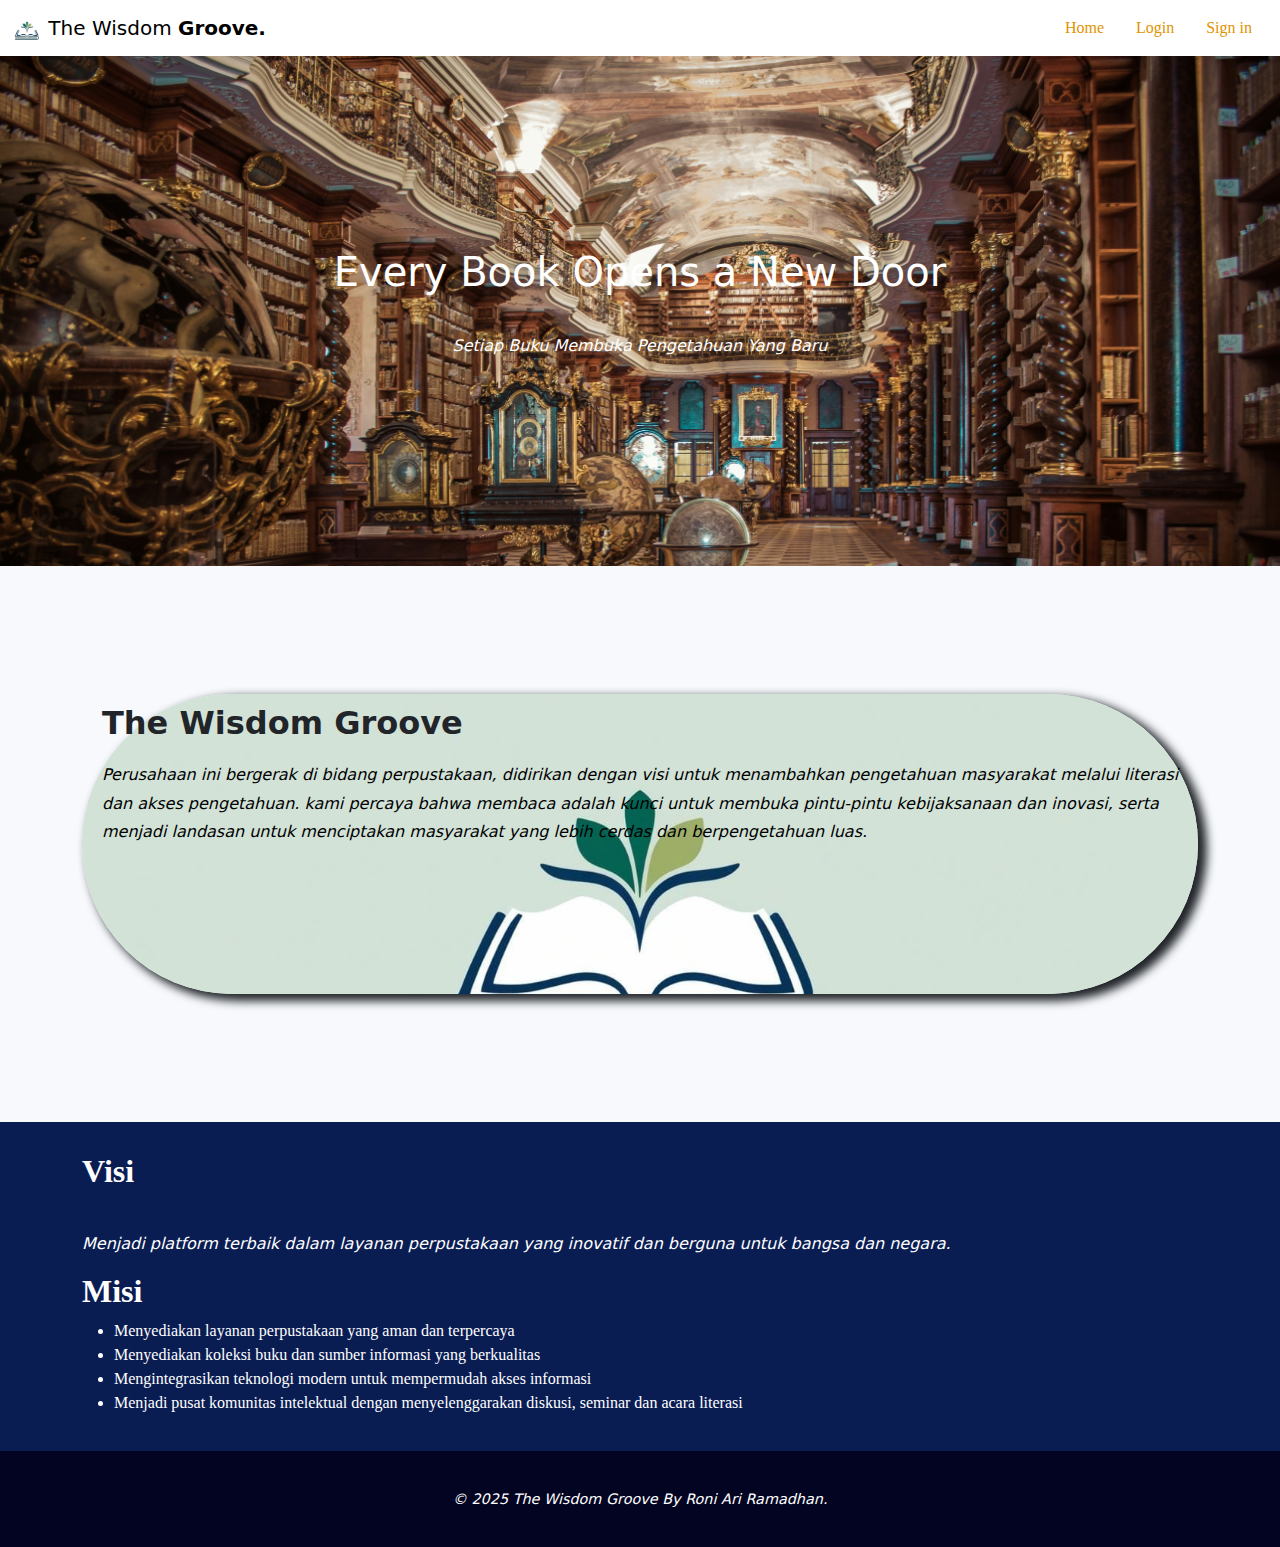
<file: index.html>
<!DOCTYPE html>
<html lang="en">
<head>
    <meta charset="UTF-8">
    <meta name="viewport" content="width=device-width, initial-scale=1.0">
    <title>Perpustakaan</title>
    <link href="https://cdn.jsdelivr.net/npm/bootstrap@5.3.3/dist/css/bootstrap.min.css" rel="stylesheet" integrity="sha384-QWTKZyjpPEjISv5WaRU9OFeRpok6YctnYmDr5pNlyT2bRjXh0JMhjY6hW+ALEwIH" crossorigin="anonymous">
    <link rel="stylesheet" href="style.css">
</head>
<body>
  <!--Nav Menu-->
  <nav class="navbar bg-body-color">
  <div class="container-fluid">
    <a class="navbar-brand" href="#">
      <img src="logo.png" alt="Logo" width="30" height="24" class="d-inline-block align-text-top">
    The Wisdom <strong>Groove.</strong>
    </a>
    <ul class="nav justify-content-end">
  <li class="nav-item">
    <a class="nav-link" href="index1.html">Home</a>
  <li class="nav-item">
    <a class="nav-link" href="login.html">Login</a>
  </li>
  <li class="nav-item">
    <a class="nav-link" href="sign.html">Sign in</a>
  </li>
  </div>
</nav>

<!--Slogan-->
<div class="overlay">
<div class="hero-center">
  <h2 class="text-center">Every Book Opens a New Door</h2>
  <p>Setiap Buku Membuka Pengetahuan Yang Baru</p>
</div>
</div>

<!--About Us-->
<div class="about">
  <div class="container">
    <div class="about-image">
      <div class="about-desc">
        <h2>The Wisdom Groove</h2>
        <p class="desc">Perusahaan ini bergerak di bidang perpustakaan, didirikan dengan visi untuk menambahkan pengetahuan masyarakat melalui literasi dan akses pengetahuan. kami percaya bahwa membaca adalah kunci untuk membuka pintu-pintu kebijaksanaan dan inovasi, serta menjadi landasan untuk menciptakan masyarakat yang lebih cerdas dan berpengetahuan luas.</p>
      </div>
    </div>
  </div>
</div>

<!--Visi Misi-->
<div class="visi-misi">
  <div class="container">
    <div class="wrapper">
      <h2 class="Visi">Visi</h2>
      <P>Menjadi platform terbaik dalam layanan perpustakaan yang inovatif dan berguna untuk bangsa dan negara.</P>

      <div class="Misi">
        <h2 class="misi-huruf">Misi</h2>
        <ul>
          <li>Menyediakan layanan perpustakaan yang aman dan terpercaya</li>
          <li>Menyediakan koleksi buku dan sumber informasi yang berkualitas</li>
          <li>Mengintegrasikan teknologi modern untuk mempermudah akses informasi</li>
          <li>Menjadi pusat komunitas intelektual dengan menyelenggarakan diskusi, seminar dan acara literasi</li>
        </ul>
      </div>
  
    </div>
  </div>
</div>
<footer>
  <div class="footer-bottom">
    <p>&copy; 2025 The Wisdom Groove By Roni Ari Ramadhan.</p>
  </div>
</footer>

 
</body>
</html>
</file>
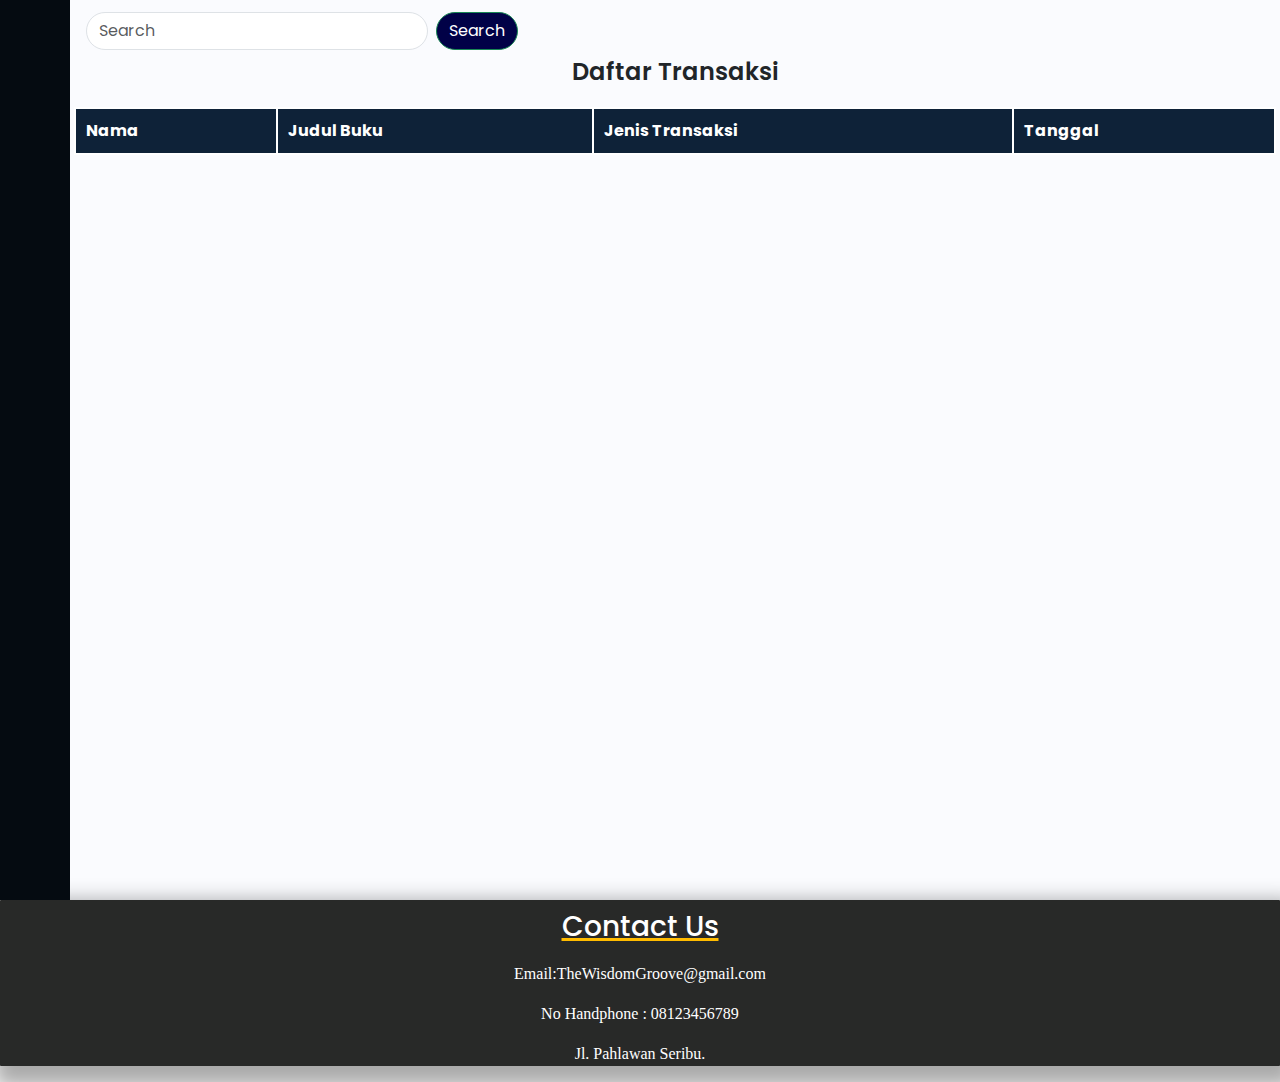
<file: daftar-transaksi.html>
<!DOCTYPE html>
<html lang="id">
<head>
    <meta charset="UTF-8">
    <title>Daftar Transaksi</title>
    <link href="https://cdn.jsdelivr.net/npm/bootstrap@5.3.3/dist/css/bootstrap.min.css" rel="stylesheet" integrity="sha384-QWTKZyjpPEjISv5WaRU9OFeRpok6YctnYmDr5pNlyT2bRjXh0JMhjY6hW+ALEwIH" crossorigin="anonymous">
    <link rel="stylesheet" href="daftar.css">
    <link href="https://cdn.lineicons.com/5.0/lineicons.css" rel="stylesheet" />
</head>
<body>
        <div class="wrapper">
        <aside id="sidebar">
            <div class="d-flex">
                <button class="toggle-btn" type="button">
                    <i class="lni lni-chevron-left"></i>
                </button>
                <div class="sidebar-logo">
                    <a href="index.html">The Wisdom Groove</a>
                </div>
            </div>
            <ul class="sidebar-nav">
                <li class="sidebar-item">
                    <a href="index.html" class="sidebar-link">
                        <i class="lni lni-user-4"></i>
                        <span>Profile</span>
                    </a>
                </li>
                <li class="sidebar-item">
                    <a href="index1.html" class="sidebar-link">
                        <i class="lni lni-home-2"></i>
                        <span>Beranda</span>
                    </a>
                </li>
                <li class="sidebar-item">
                    <a href="library.html" class="sidebar-link">
                        <i class="lni lni-agenda"></i>
                        <span>Library</span>
                    </a>
                </li>
                <li class="sidebar-item">
                    <a href="login.html" class="sidebar-link collapsed has-dropdown" data-bs-toggle=""
                        data-bs-target="#auth" aria-expanded="false" aria-controls="auth">
                        <i class="lni lni-locked-2"></i>
                        <span>Login</span>
                    </a>
                    <ul id="auth" class="sidebar-dropdown collapse" data-bs-parent="#sidebar">
                        <li class="sidebar-item">
                            <a href="login.html" class="sidebar-link">Login</a>
                        </li>
                        <li class="sidebar-item">
                            <a href="#" class="sidebar-link">Sign in</a>
                        </li>
                    </ul>
                    <li class="sidebar-item">
                    <a href="daftar-transaksi.html" class="sidebar-link">
                        <i class="lni lni-credit-card-multiple"></i>
                        <span>Daftar Transaksi</span>
                    </a>
                </li>
                </li>
              </ul>
            
        </aside>

        <!--Search-->
        <div class="main p-1">
            <div class="text-center">
              <nav class="navbar bg-body-">
                <div class="container-fluid ">
                  <form class="d-flex" role="search">
                    <input class="form-control me-2" type="search" placeholder="Search" aria-label="Search">
                    <button class="btn btn-outline-success" type="submit">Search</button>
                  </form>
                </div>
              </nav>
              <h1>Daftar Transaksi</h1>

        <table>
            <thead>
                <tr>
                    <th>Nama</th>
                    <th>Judul Buku</th>
                    <th>Jenis Transaksi</th>
                    <th>Tanggal</th>
                </tr>
            </thead>
            <tbody id="transactionTable">
                <!-- Data transaksi akan dimuat di sini -->
            </tbody>
        </table>
    </div>
    </div>
    </div>
     <footer>
           
            <div class="footer-content">
                <h3 class="h3">Contact Us</h3>
                <p class="p1">Email:TheWisdomGroove@gmail.com</p>
                <p class="p1">No Handphone : 08123456789</p>
                <p class="p1">Jl. Pahlawan Seribu.</p>
            </div>
           
        
          </footer>

    <script>
        function loadTransactions() {
            const transactions = JSON.parse(localStorage.getItem("transactions")) || [];
            const transactionTable = document.getElementById("transactionTable");

            transactions.forEach(transaction => {
                const row = document.createElement("tr");
                row.innerHTML = `
                    <td>${transaction.name}</td>
                    <td>${transaction.title}</td>
                    <td>${transaction.category}</td>
                    <td>${transaction.date}</td>
                `;
                transactionTable.appendChild(row);
            });
        }

        window.onload = loadTransactions;
    </script>

</body>
</html>
</file>
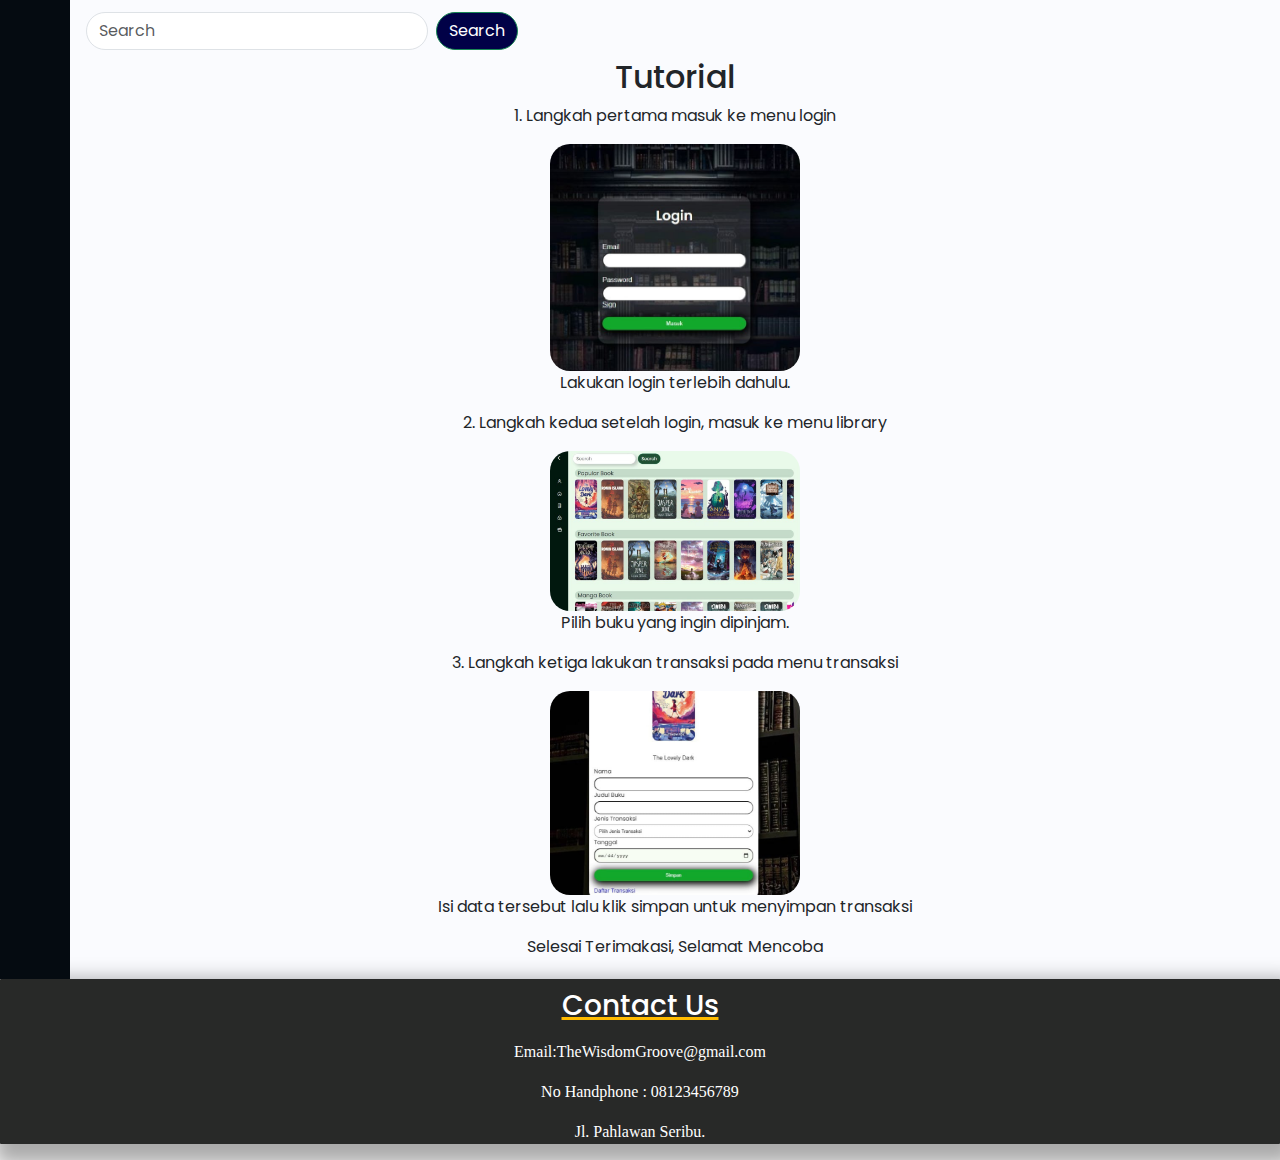
<file: index1.html>
<!DOCTYPE html>
<html lang="en">
<head>
    <meta charset="UTF-8">
    <meta name="viewport" content="width=device-width, initial-scale=1.0">
    <title>Document</title>
<link href="https://cdn.jsdelivr.net/npm/bootstrap@5.3.3/dist/css/bootstrap.min.css" rel="stylesheet" integrity="sha384-QWTKZyjpPEjISv5WaRU9OFeRpok6YctnYmDr5pNlyT2bRjXh0JMhjY6hW+ALEwIH" crossorigin="anonymous">
<link rel="stylesheet" href="styles.css">
<link href="https://cdn.lineicons.com/5.0/lineicons.css" rel="stylesheet" />
</head>

<body>
    <div class="wrapper">
        <aside id="sidebar">
            <div class="d-flex">
                <button class="toggle-btn" type="button">
                    <i class="lni lni-chevron-left"></i>
                </button>
                <div class="sidebar-logo">
                    <a href="index.html">The Wisdom Groove</a>
                </div>
            </div>
            <ul class="sidebar-nav">
                <li class="sidebar-item">
                    <a href="index.html" class="sidebar-link">
                        <i class="lni lni-user-4"></i>
                        <span>Profile</span>
                    </a>
                </li>
                <li class="sidebar-item">
                    <a href="index1.html" class="sidebar-link">
                        <i class="lni lni-home-2"></i>
                        <span>Beranda</span>
                    </a>
                </li>
                <li class="sidebar-item">
                    <a href="library.html" class="sidebar-link">
                        <i class="lni lni-agenda"></i>
                        <span>Library</span>
                    </a>
                </li>
                <li class="sidebar-item">
                    <a href="login.html" class="sidebar-link collapsed has-dropdown" data-bs-toggle=""
                        data-bs-target="#auth" aria-expanded="false" aria-controls="auth">
                        <i class="lni lni-locked-2"></i>
                        <span>Login</span>
                    </a>
                    <ul id="auth" class="sidebar-dropdown collapse" data-bs-parent="#sidebar">
                        <li class="sidebar-item">
                            <a href="login.html" class="sidebar-link">Login</a>
                        </li>
                        <li class="sidebar-item">
                            <a href="#" class="sidebar-link">Sign in</a>
                        </li>
                    </ul>
                    <li class="sidebar-item">
                    <a href="daftar-transaksi.html" class="sidebar-link">
                        <i class="lni lni-credit-card-multiple"></i>
                        <span>Daftar Transaksi</span>
                    </a>
                </li>
                </li>
              </ul>
            
        </aside>

        <!--Search-->
        <div class="main p-1">
            <div class="text-center">
              <nav class="navbar bg-body-">
                <div class="container-fluid ">
                  <form class="d-flex" role="search">
                    <input class="form-control me-2" type="search" placeholder="Search" aria-label="Search">
                    <button class="btn btn-outline-success" type="submit">Search</button>
                  </form>
                </div>
              </nav>
              <div class ="container">
                    <h2 class="judul">Tutorial </h2>
                    <p class="langkah">1. Langkah pertama masuk ke menu login </p>
                    <img class="gambar" src="menu login.jpeg">
                    <p class="langkah">Lakukan login terlebih dahulu.</p>
                    <p>2. Langkah kedua setelah login, masuk ke menu library</p>
                    <img class="gambar" src="menu library.jpeg">
                    <p class="langkah">Pilih buku yang ingin dipinjam.</p>
                    <p class="langkah">3. Langkah ketiga lakukan transaksi pada menu transaksi</p>
                    <img class="gambar" src="transaksi.jpeg">
                    <p class="langkah">Isi data tersebut lalu klik simpan untuk menyimpan transaksi</p>
                    <p class="langkah">Selesai Terimakasi, Selamat Mencoba</p>
              </div>
            </div>
          </div>
          </div>
          
          <footer>
            <div class="container">
            <div class="footer-content">
                <h3 class="h3">Contact Us</h3>
                <p class="p1">Email:TheWisdomGroove@gmail.com</p>
                <p class="p1">No Handphone : 08123456789</p>
                <p class="p1">Jl. Pahlawan Seribu.</p>
            </div>
           
        </div>
          </footer>
    <script src="https://cdn.jsdelivr.net/npm/bootstrap@5.3.3-alpha3/dist/js/bootstrap.bundle.min.js"
        integrity="sha384-ENjdO4Dr2bkBIFxQpeoTz1HIcje39Wm4jDKdf19U8gI4ddQ3GYNS7NTKfAdVQSZe"
        crossorigin="anonymous"></script>
    <script>
    const hamBurger = document.querySelector(".toggle-btn");
    hamBurger.addEventListener("click", function () {
    document.querySelector("#sidebar").classList.toggle("expand");
});</script>
</body>

</html>
</file>
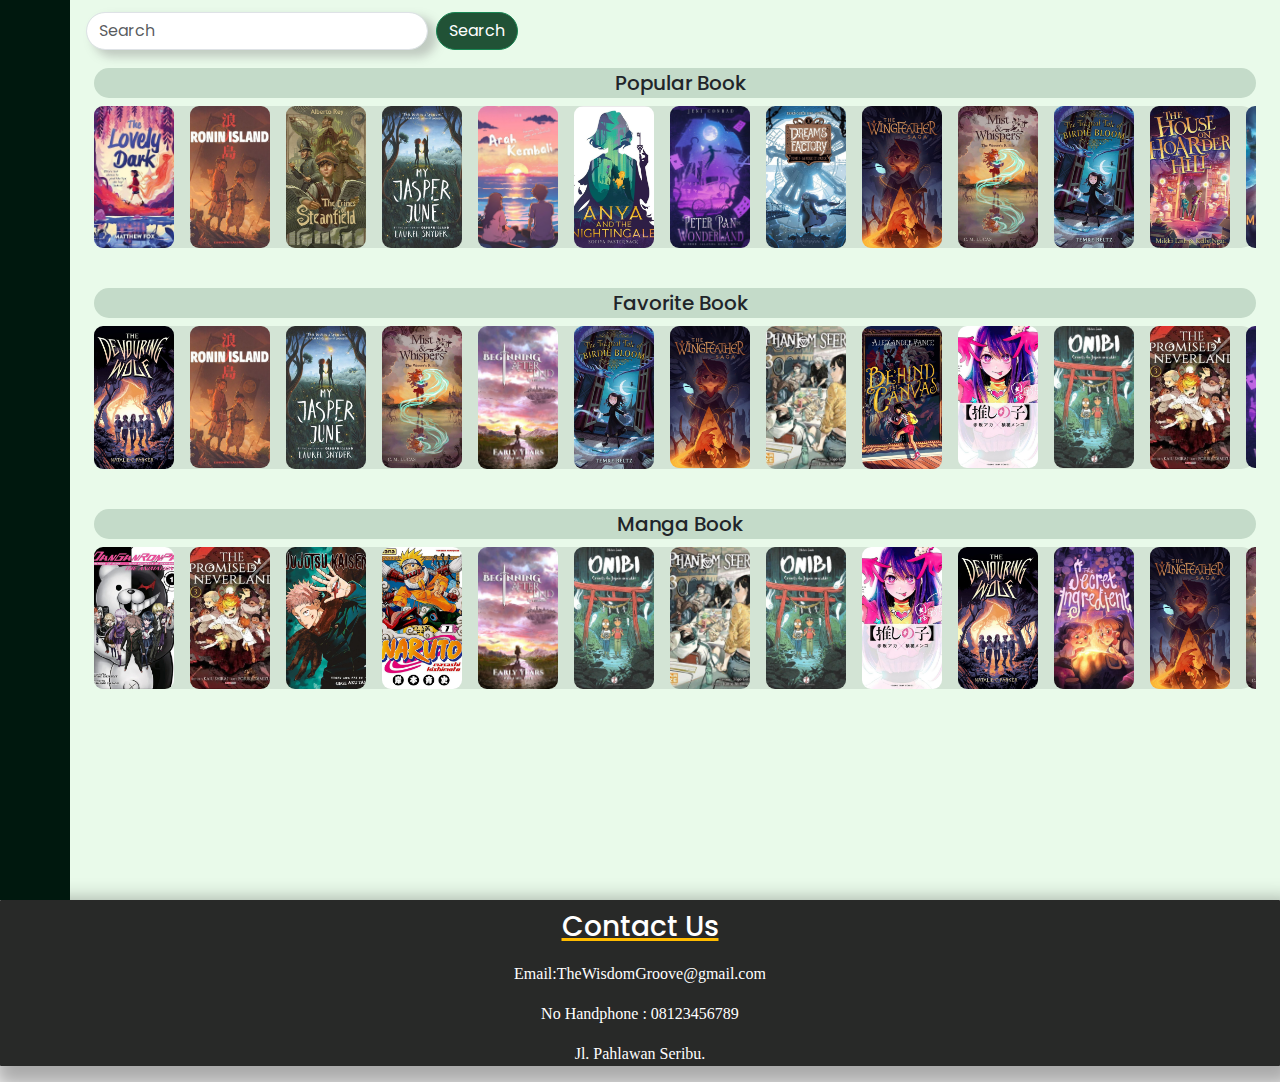
<file: library.html>
<!DOCTYPE html>
<html lang="en">
<head>
    <meta charset="UTF-8">
    <meta name="viewport" content="width=device-width, initial-scale=1.0">
    <title>Document</title>
<link href="https://cdn.jsdelivr.net/npm/bootstrap@5.3.3/dist/css/bootstrap.min.css" rel="stylesheet" integrity="sha384-QWTKZyjpPEjISv5WaRU9OFeRpok6YctnYmDr5pNlyT2bRjXh0JMhjY6hW+ALEwIH" crossorigin="anonymous">
<link rel="stylesheet" href="library.css">
<link href="https://cdn.lineicons.com/5.0/lineicons.css" rel="stylesheet" />
</head>

<body>
    <div class="wrapper">
        <aside id="sidebar">
            <div class="d-flex">
                <button class="toggle-btn" type="button">
                    <i class="lni lni-chevron-left"></i>
                </button>
                <div class="sidebar-logo">
                    <a href="index.html">The Wisdom Groove</a>
                </div>
            </div>
            <ul class="sidebar-nav">
                <li class="sidebar-item">
                    <a href="index.html" class="sidebar-link">
                        <i class="lni lni-user-4"></i>
                        <span>Profile</span>
                    </a>
                </li>
                <li class="sidebar-item">
                    <a href="index1.html" class="sidebar-link">
                        <i class="lni lni-home-2"></i>
                        <span>Beranda</span>
                    </a>
                </li>
                <li class="sidebar-item">
                    <a href="library.html" class="sidebar-link">
                        <i class="lni lni-agenda"></i>
                        <span>Library</span>
                    </a>
                </li>
                <li class="sidebar-item">
                    <a href="login.html" class="sidebar-link collapsed has-dropdown" data-bs-toggle=""
                        data-bs-target="#auth" aria-expanded="false" aria-controls="auth">
                        <i class="lni lni-locked-2"></i>
                        <span>Login</span>
                    </a>
                    <ul id="auth" class="sidebar-dropdown collapse" data-bs-parent="#sidebar">
                        <li class="sidebar-item">
                            <a href="login.html" class="sidebar-link">Login</a>
                        </li>
                        <li class="sidebar-item">
                            <a href="sign.html" class="sidebar-link">Sign in</a>
                        </li>
                    </ul>
                </li>
                 <li class="sidebar-item">
                    <a href="daftar-transaksi.html" class="sidebar-link">
                        <i class="lni lni-credit-card-multiple"></i>
                        <span>Transaksi</span>
                    </a>
                </li>
              </ul>
            
        </aside>

        <!--Search-->
        <div class="main p-1">
            <div class="text-center">
              <nav class="navbar bg-body-">
                <div class="container-fluid ">
                  <form class="d-flex" role="search">
                    <input class="form-control me-2" type="search" placeholder="Search" aria-label="Search">
                    <button class="btn btn-outline-success" type="submit">Search</button>
                  </form>
                </div>
              </nav>
                <div class="container-cover">
                    <h5 class="huruf2">Popular Book</h5>
                        <div class="horizontal-scroll">
                            <div class="card-image">
                                <a href="transaksi.html">
                                <img src="buku 1.jpeg">
                                </a>
                                <a href="transaksi 2.html">
                                <img src="buku 2.jpeg">
                                </a>
                                <a href="transaksi 3.html">
                                <img src="buku 3.jpeg">
                                </a>
                                <a href="transaksi 3.html">
                                <img src="buku 4.jpeg">
                                </a>
                                <a href="transaksi 3.html">
                                <img src="buku 5.jpeg">
                                </a>
                                <a href="transaksi.html">
                                <img src="buku 6.jpeg">
                                </a>
                                <a href="transaksi 3.html">
                                <img src="buku 7.jpeg">
                                </a>
                                <a href="transaksi 3.html">
                                <img src="buku 8.jpeg">
                                </a>
                                <a href="transaksi 3.html">
                                <img src="buku 9.jpeg">
                                </a>
                                <a href="transaksi 3.html">
                                <img src="buku 10.jpeg">
                                </a>
                                <a href="transaksi 3.html">
                                <img src="buku 11.jpeg">
                                </a>
                                <a href="transaksi 3.html">
                                <img src="buku 13.jpeg">
                                </a>
                                <a href="transaksi 3.html">
                                <img src="buku 14.jpeg">
                                </a>
                            </div>
                            </div>
                            </div>

                            <div class="container-cover">
                    <h5 class="huruf2">Favorite Book</h5>
                        <div class="horizontal-scroll">
                            <div class="card-image">
                                <a href="transaksi.html">
                                <img src="buku f10.jpeg">
                                </a>
                                <a href="transaksi 2.html">
                                <img src="buku 2.jpeg">
                                </a>
                                <a href="transaksi 4.html">
                                <img src="buku 4.jpeg">
                                </a>
                                <a href="transaksi 3.html">
                                <img src="buku 10.jpeg">
                                </a>
                                <a href="transaksi 3.html">
                                <img src="buku f6.jpeg">
                                </a>
                                <a href="transaksi 3.html">
                                <img src="buku 11.jpeg">
                                </a>
                                <a href="transaksi 9.html">
                                <img src="buku 9.jpeg">
                                </a>
                                <a href="transaksi 3.html">
                                <img src="buku f7.jpeg">
                                </a>
                                <a href="transaksi 3.html">
                                <img src="buku 12.jpeg">
                                </a>
                                <a href="transaksi 3.html">
                                <img src="buku f9.jpeg">
                                </a>
                                <a href="transaksi 3.html">
                                <img src="buku f8.jpeg">
                                </a>
                                <a href="transaksi 3.html">
                                <img src="buku f2.jpeg">
                                </a>
                                <a href="transaksi 3.html">
                                <img src="buku 7.jpeg">
                                </a>
                                <a href="transaksi 3.html">
                                <img src="buku f1.jpeg">
                                </a>
                            </div>
                            </div>
                            </div>

                            <div class="container-cover">
                    <h5 class="huruf2">Manga Book</h5>
                        <div class="horizontal-scroll">
                            <div class="card-image">
                                <a href="transaksi.html">
                                <img src="buku f1.jpeg">
                                </a>
                                <a href="transaksi 2.html">
                                <img src="buku f2.jpeg">
                                </a>
                                <a href="transaksi 3.html">
                                <img src="buku f3.jpeg">
                                </a>
                                <a href="transaksi 3.html">
                                <img src="buku f4.jpeg">
                                </a>
                                <a href="transaksi 3.html">
                                <img src="buku f6.jpeg">
                                </a>
                                <a href="transaksi 3.html">
                                <img src="buku f8.jpeg">
                                </a>
                                <a href="transaksi 3.html">
                                <img src="buku f7.jpeg">
                                </a>
                                <a href="transaksi 3.html">
                                <img src="buku f8.jpeg">
                                </a>
                                <a href="transaksi 3.html">
                                <img src="buku f9.jpeg">
                                </a>
                                <a href="transaksi 3.html">
                                <img src="buku f10.jpeg">
                                </a>
                                <a href="transaksi 3.html">
                                <img src="buku f11.jpeg">
                                </a>
                                <a href="transaksi 3.html">
                                <img src="buku 9.jpeg">
                                </a>
                                <a href="transaksi 3.html">
                                <img src="buku 10.jpeg">
                                </a>
                                <a href="transaksi 3.html">
                                <img src="buku 13.jpeg">
                                </a>
                                
                            </div>
                            </div>
                            </div>
                            </div>
                            </div>
                            </div>
                            
        <footer>
        <div class="container">
            <div class="footer-content">
                <h3 class="h3">Contact Us</h3>
                <p class="p1">Email:TheWisdomGroove@gmail.com</p>
                <p class="p1">No Handphone : 08123456789</p>
                <p class="p1">Jl. Pahlawan Seribu.</p>
            </div>
            </div>
            
        
    </footer>
    <script src="https://cdn.jsdelivr.net/npm/bootstrap@5.3.3-alpha3/dist/js/bootstrap.bundle.min.js"
        integrity="sha384-ENjdO4Dr2bkBIFxQpeoTz1HIcje39Wm4jDKdf19U8gI4ddQ3GYNS7NTKfAdVQSZe"
        crossorigin="anonymous"></script>
    <script>
    const hamBurger = document.querySelector(".toggle-btn");
    hamBurger.addEventListener("click", function () {
    document.querySelector("#sidebar").classList.toggle("expand");
});</script>
</body>

</html>
</file>
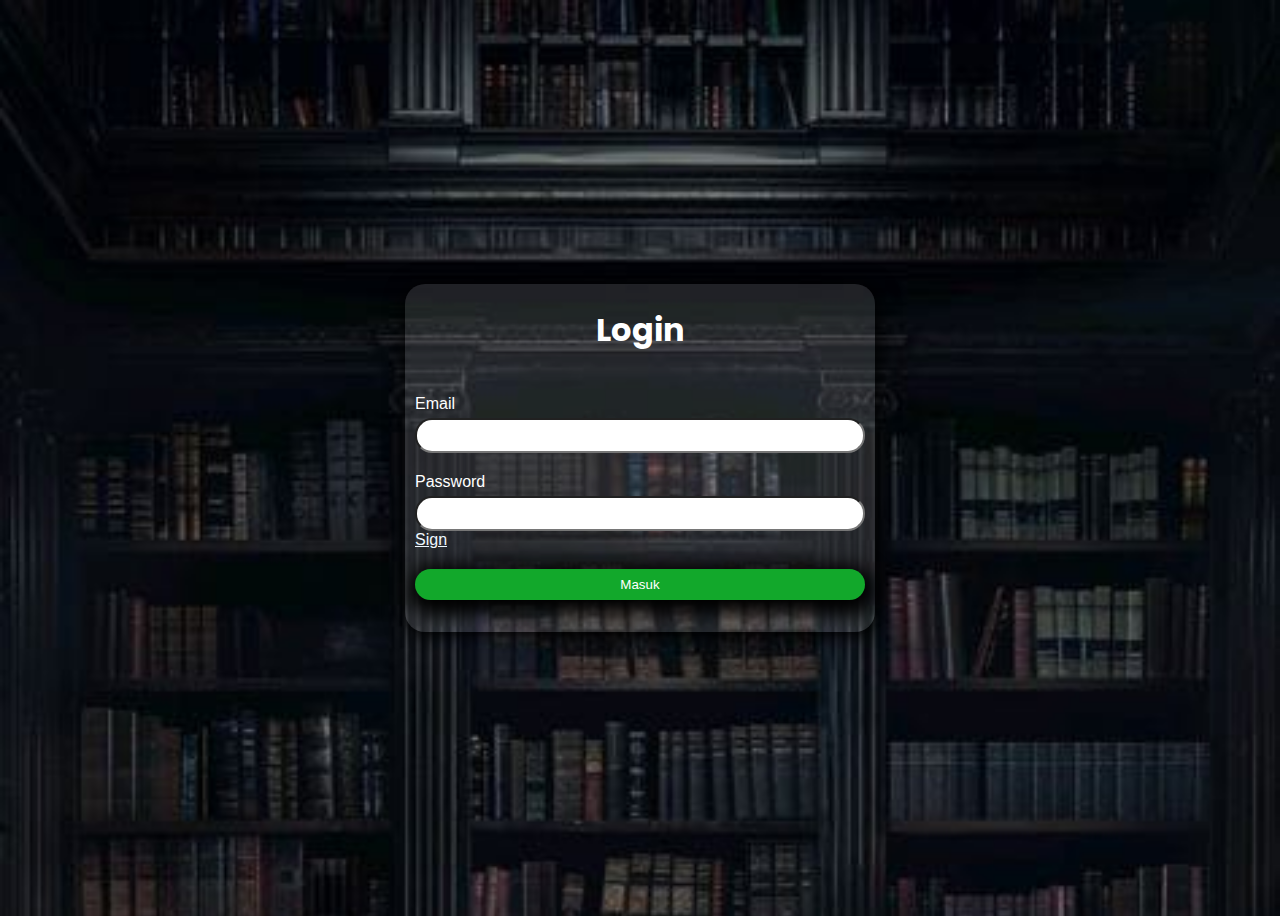
<file: login.html>
<!DOCTYPE html>
<html lang="id">
<head>
    <meta charset="UTF-8">
    <title>Halaman Login</title>
    <link rel="stylesheet" href="login.css">

</head>
<body>
    <div class="container-transaksi">
    <h1>Login</h1>
    <form action="index1.html" method="post">
  <div class="row mb-3">
    <label for="inputEmail3" class="col-sm-2 col-form-label">Email</label>
    <div class="col-sm-10">
      <input type="email" class="form-control" id="inputEmail3">
    </div>
  </div>
  <div class="row mb-3 ">
    <label for="inputPassword3" class="col-sm-2 col-form-label" aria-placeholder="Password">Password</label>
    <div class="col-sm-10">
      <input type="password" class="form-control" id="inputPassword3">
    </div>
    <a class="Sign-link" href="sign.html">Sign</a>
    <div class="button-login">
    <button class="btn-login">Masuk</button>
    </div>
    </form>
    </div>
        </body>
        </html>
</file>
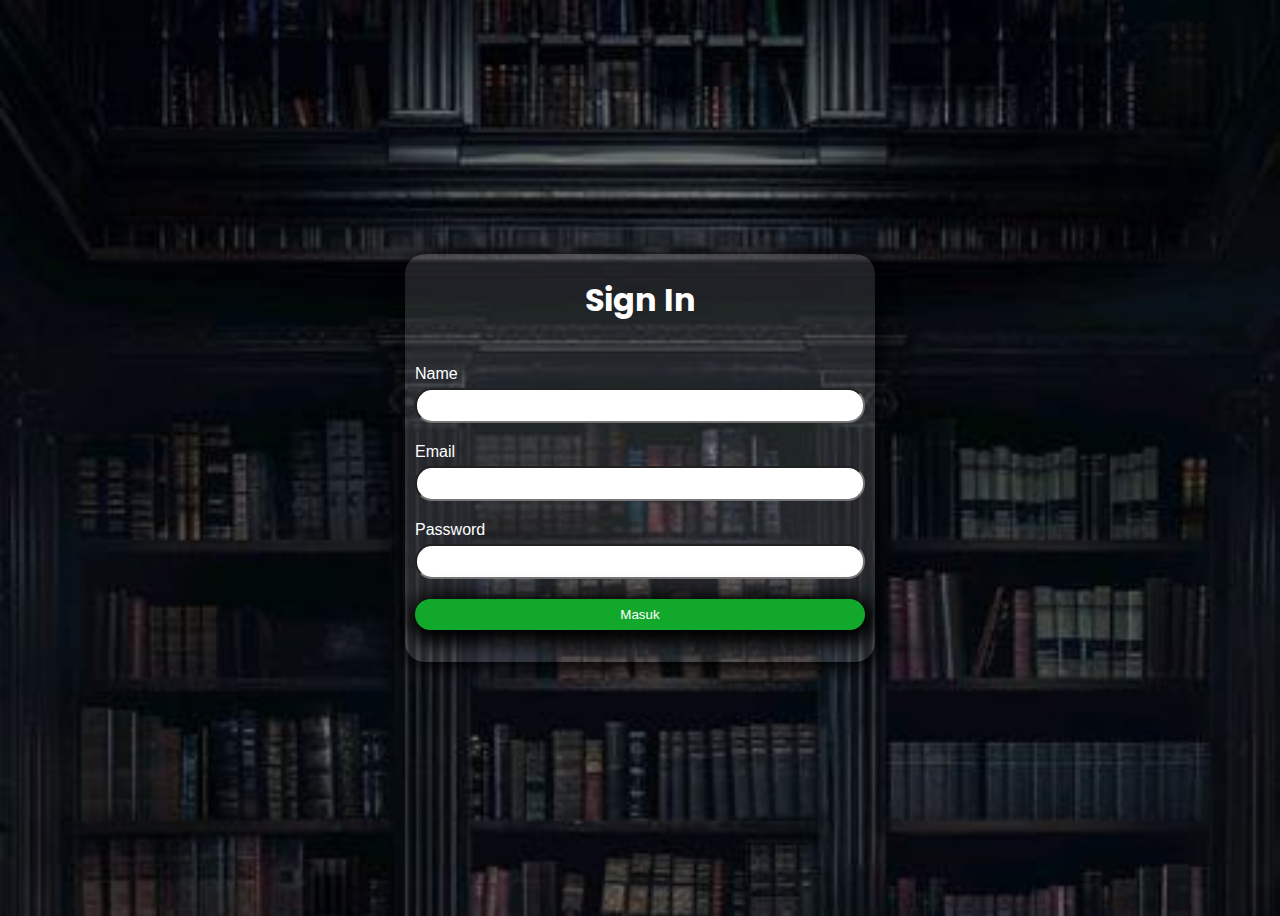
<file: sign.html>
<!DOCTYPE html>
<html lang="id">
<head>
    <meta charset="UTF-8">
    <title>Halaman Sign in</title>
    <link rel="stylesheet" href="login.css">

</head>
<body>
    <div class="container-transaksi">
    <h1>Sign In</h1>
    <form action="index1.html" method="post">
  <div class="row mb-3">
    <label for="inputName" class="col-sm-2 col-form-label">Name</label>
    <div class="col-sm-10">
      <input type="name" class="form-control" id="inputName">
    </div>
  </div>
  <div class="row mb-3">
    <label for="inputEmail3" class="col-sm-2 col-form-label">Email</label>
    <div class="col-sm-10">
      <input type="email" class="form-control" id="inputEmail3">
    </div>
  </div>
  <div class="row mb-3 ">
    <label for="inputPassword3" class="col-sm-2 col-form-label" aria-placeholder="Password">Password</label>
    <div class="col-sm-10">
      <input type="password" class="form-control" id="inputPassword3">
    </div>

    <div class="button-login">
    <button class="btn-login">Masuk</button>
    </div>
    </form>
    </div>
        </body>
        </html>
</file>
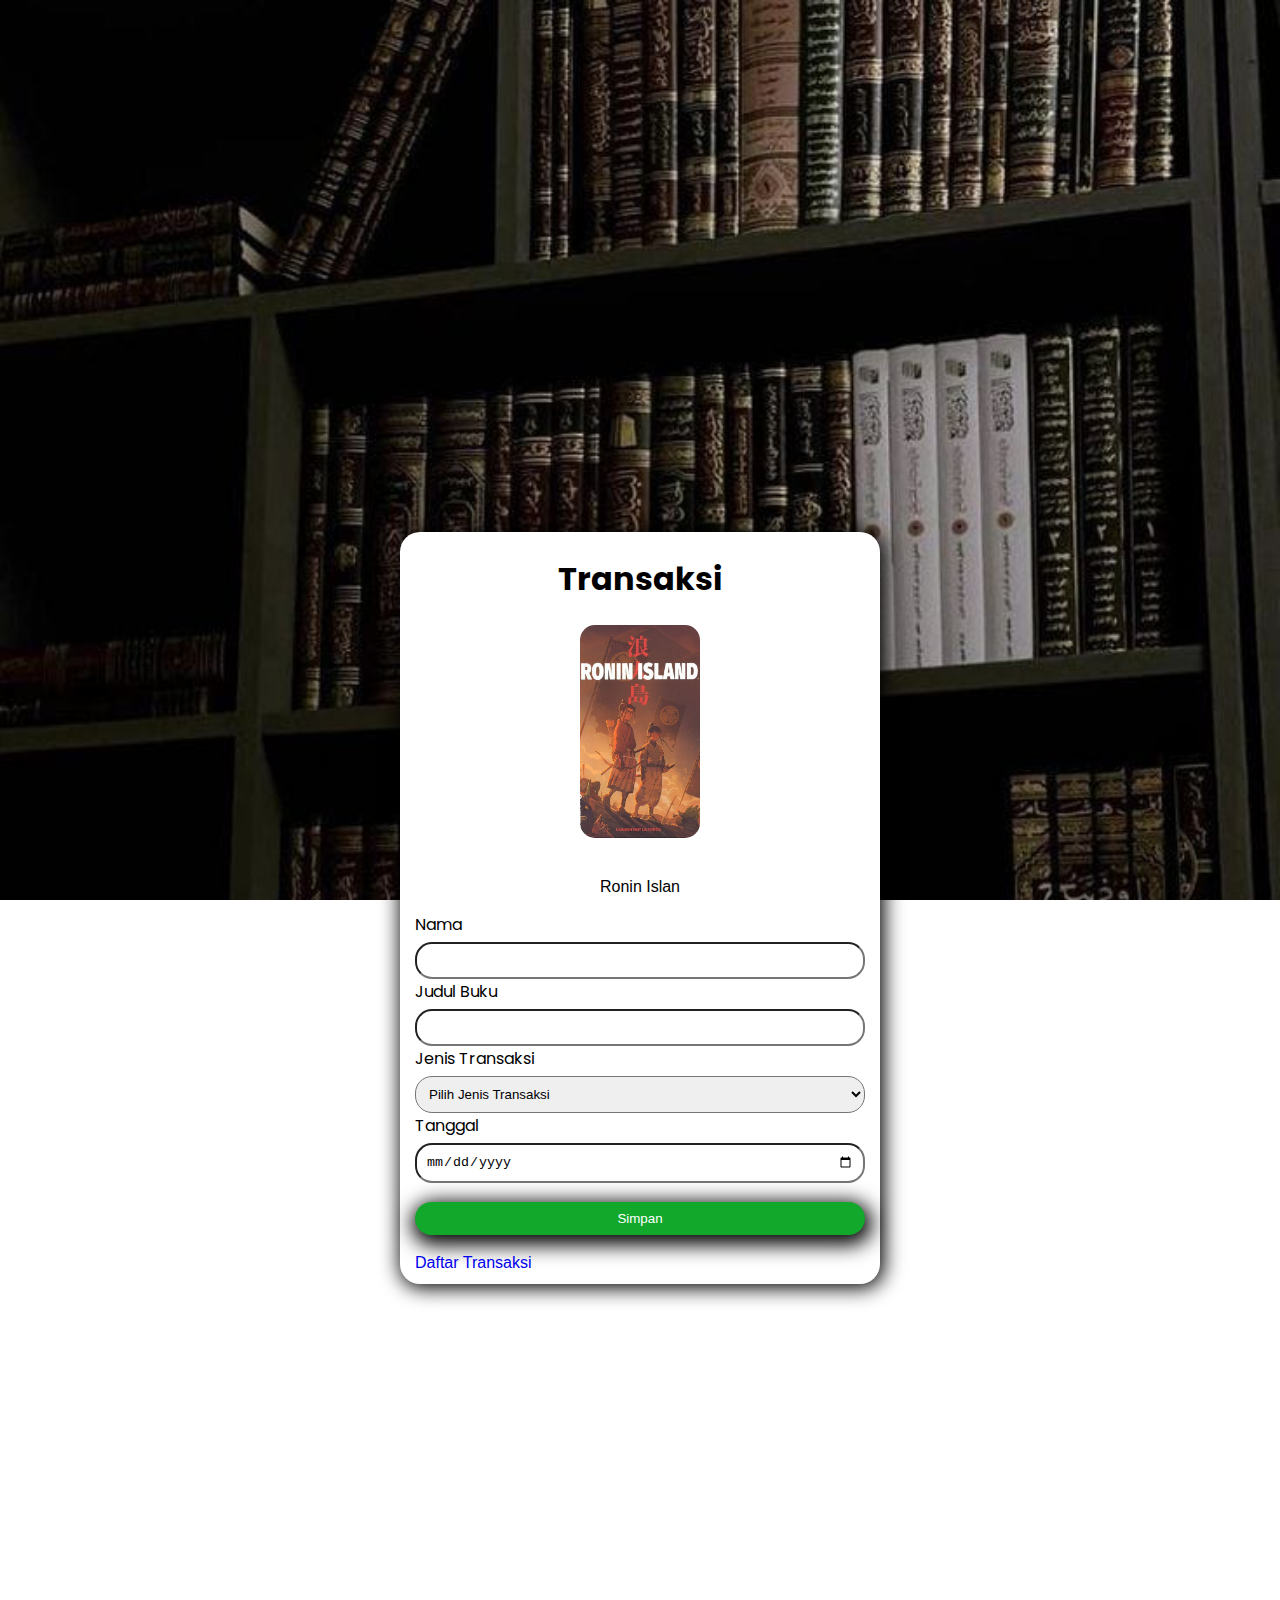
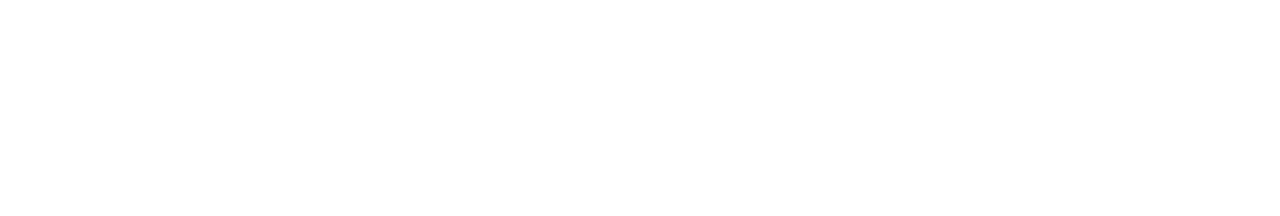
<file: transaksi 2.html>
<!DOCTYPE html>
<html lang="id">
<head>
    <meta charset="UTF-8">
    <title>Halaman Transaksi</title>
    <link rel="stylesheet" href="transaksi.css">
</head>
<body>
    <div class="container-transaksi">
    <h1>Transaksi</h1>
     <div class="cover-book">
    <img src="buku 2.jpeg">
    </div>
    <p class="judul-buku">Ronin Islan</p>
        <form id="transactionForm">
            <label for="name">Nama</label>
            <input type="text" id="name" name="name">
            <div class="error" id="nameError"></div>

            <label for="title">Judul Buku</label>
            <input type="text" id="title" name="title">
            <div class="error" id="titleError"></div>

            <label for="category">Jenis Transaksi</label>
            <select id="category" name="category">
                <option value="">Pilih Jenis Transaksi </option>
                <option value="Peminjaman">Peminjaman</option>
                <option value="Pengambilan">Pengambilan</option>
                <option value="Denda">Denda</option>
            </select>
            <div class="error" id="categoryError"></div>

            <label for="date">Tanggal</label>
            <input type="date" id="date" name="date">
            <div class="error" id="dateError"></div>

            <button type="button" onclick="saveTransaction()">Simpan</button>
        </form>
        <div class="link">
            <a href="daftar-transaksi.html">Daftar Transaksi</a>
        </div>
    </div>

    <script>
        function saveTransaction() {
            let isValid = true;

            // Ambil elemen input
            const name = document.getElementById("name");
            const title = document.getElementById("title");
            const category = document.getElementById("category");
            const date = document.getElementById("date");

            // Ambil elemen error
            const nameError = document.getElementById("nameError");
            const titleError = document.getElementById("titleError");
            const categoryError = document.getElementById("categoryError");
            const dateError = document.getElementById("dateError");

            // Reset error messages
            nameError.textContent = "";
            titleError.textContent = "";
            categoryError.textContent = "";
            dateError.textContent = "";

            // Validasi input
            if (name.value.trim() === "") {
                nameError.textContent = "Nama harus diisi.";
                isValid = false;
            }

            if (title.value.trim() === "") {
                titleError.textContent = "Judul buku harus diisi.";
                isValid = false;
            }

            if (category.value === "") {
                categoryError.textContent = "Jenis transaksi harus dipilih.";
                isValid = false;
            }

            if (date.value === "") {
                dateError.textContent = "Tanggal harus diisi.";
                isValid = false;
            }

            //simpan ke localStorage
            if (isValid) {
                const transaction = {
                    name: name.value,
                    title: title.value,
                    category: category.value,
                    date: date.value
                };

                let transactions = JSON.parse(localStorage.getItem("transactions")) || [];
                transactions.push(transaction);
                localStorage.setItem("transactions", JSON.stringify(transactions));

                alert("Transaksi berhasil disimpan!");
                document.getElementById("transactionForm").reset();
            }
        }
    </script>
</body>
</html>
</file>
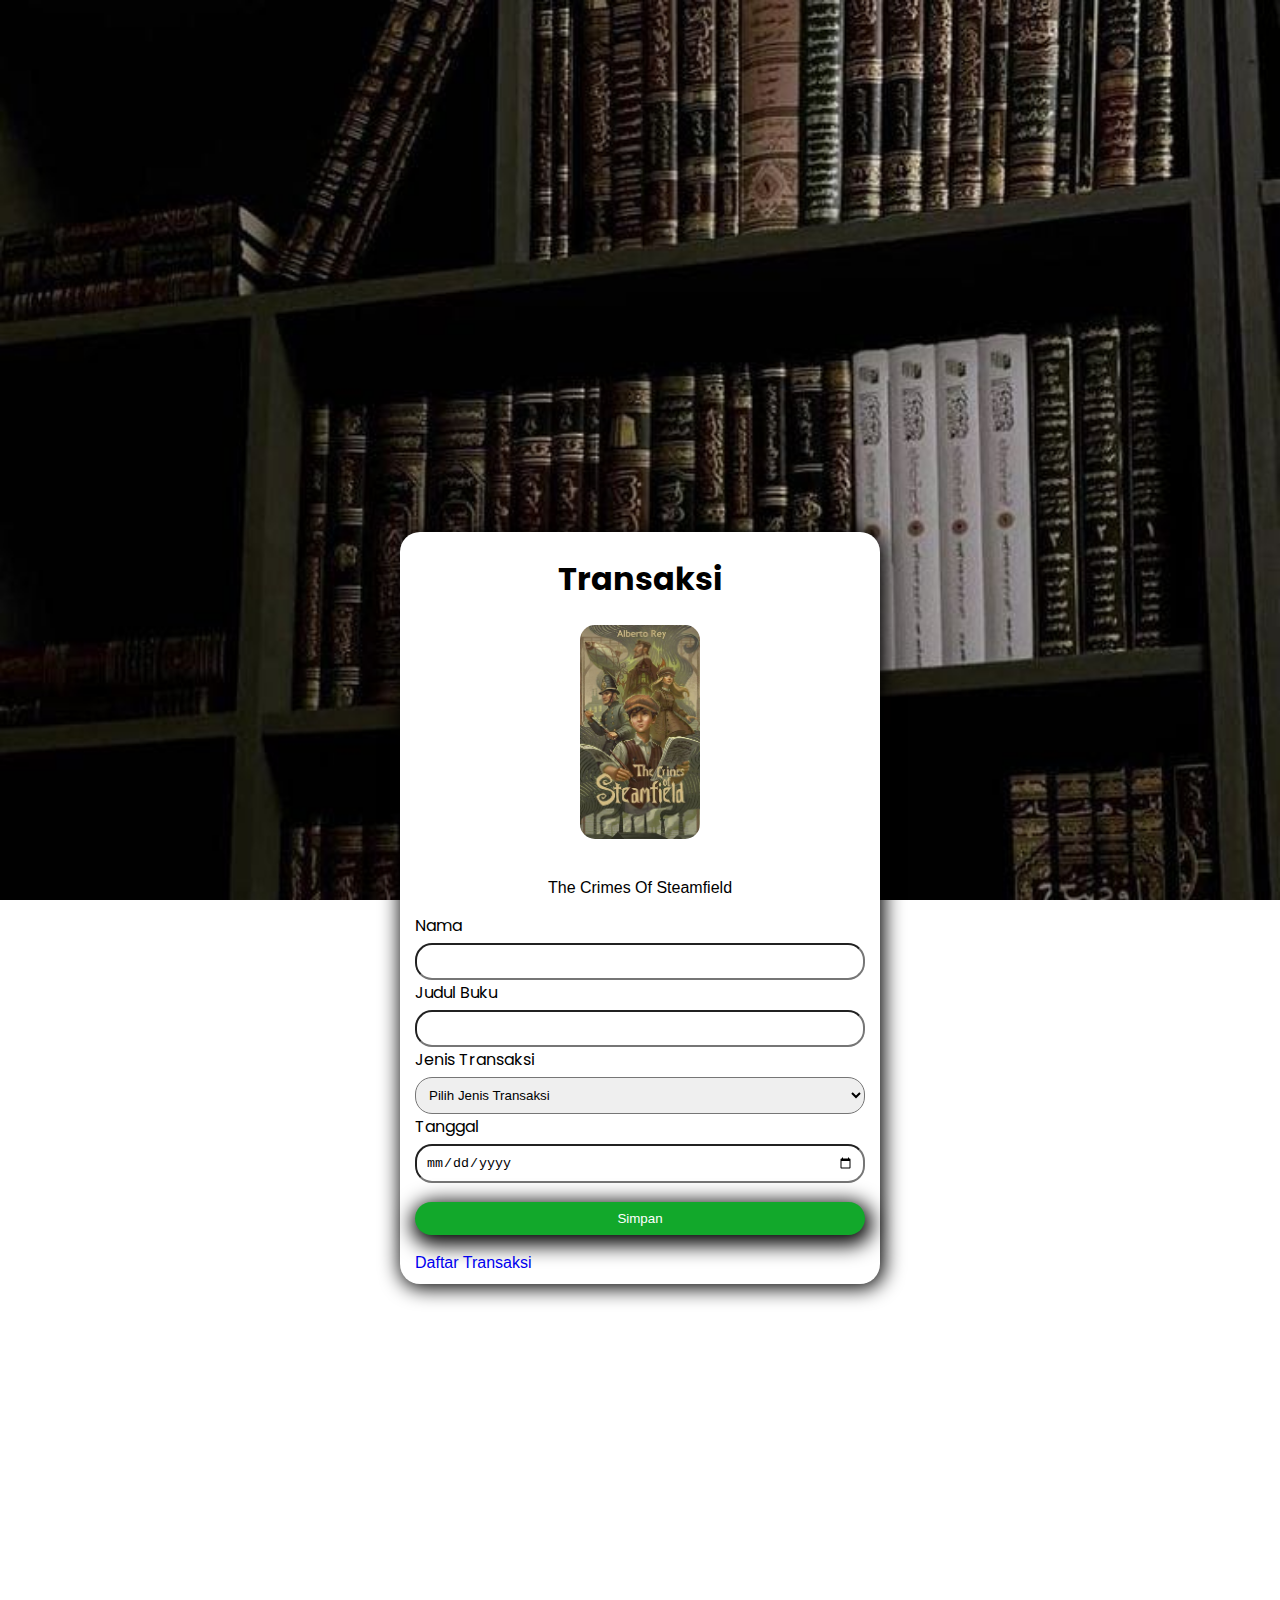
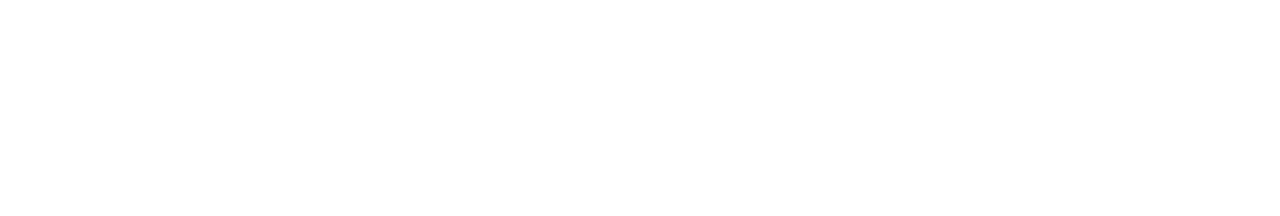
<file: transaksi 3.html>
<!DOCTYPE html>
<html lang="id">
<head>
    <meta charset="UTF-8">
    <title>Halaman Transaksi</title>
    <link rel="stylesheet" href="transaksi.css">
</head>
<body>
    <div class="container-transaksi">
    <h1>Transaksi</h1>
     <div class="cover-book">
    <img src="buku 3.jpeg">
    </div>
    <p class="judul-buku">The Crimes Of Steamfield</p>
        <form id="transactionForm">
            <label for="name">Nama</label>
            <input type="text" id="name" name="name">
            <div class="error" id="nameError"></div>

            <label for="title">Judul Buku</label>
            <input type="text" id="title" name="title">
            <div class="error" id="titleError"></div>

            <label for="category">Jenis Transaksi</label>
            <select id="category" name="category">
                <option value="">Pilih Jenis Transaksi </option>
                <option value="Peminjaman">Peminjaman</option>
                <option value="Pengambilan">Pengambilan</option>
                <option value="Denda">Denda</option>
            </select>
            <div class="error" id="categoryError"></div>

            <label for="date">Tanggal</label>
            <input type="date" id="date" name="date">
            <div class="error" id="dateError"></div>

            <button type="button" onclick="saveTransaction()">Simpan</button>
        </form>
        <div class="link">
            <a href="daftar-transaksi.html">Daftar Transaksi</a>
        </div>
    </div>

    <script>
        function saveTransaction() {
            let isValid = true;

            // Ambil elemen input
            const name = document.getElementById("name");
            const title = document.getElementById("title");
            const category = document.getElementById("category");
            const date = document.getElementById("date");

            // Ambil elemen error
            const nameError = document.getElementById("nameError");
            const titleError = document.getElementById("titleError");
            const categoryError = document.getElementById("categoryError");
            const dateError = document.getElementById("dateError");

            // Reset error messages
            nameError.textContent = "";
            titleError.textContent = "";
            categoryError.textContent = "";
            dateError.textContent = "";

            // Validasi input
            if (name.value.trim() === "") {
                nameError.textContent = "Nama harus diisi.";
                isValid = false;
            }

            if (title.value.trim() === "") {
                titleError.textContent = "Judul buku harus diisi.";
                isValid = false;
            }

            if (category.value === "") {
                categoryError.textContent = "Jenis transaksi harus dipilih.";
                isValid = false;
            }

            if (date.value === "") {
                dateError.textContent = "Tanggal harus diisi.";
                isValid = false;
            }

            //simpan ke localStorage
            if (isValid) {
                const transaction = {
                    name: name.value,
                    title: title.value,
                    category: category.value,
                    date: date.value
                };

                let transactions = JSON.parse(localStorage.getItem("transactions")) || [];
                transactions.push(transaction);
                localStorage.setItem("transactions", JSON.stringify(transactions));

                alert("Transaksi berhasil disimpan!");
                document.getElementById("transactionForm").reset();
            }
        }
    </script>
</body>
</html>
</file>
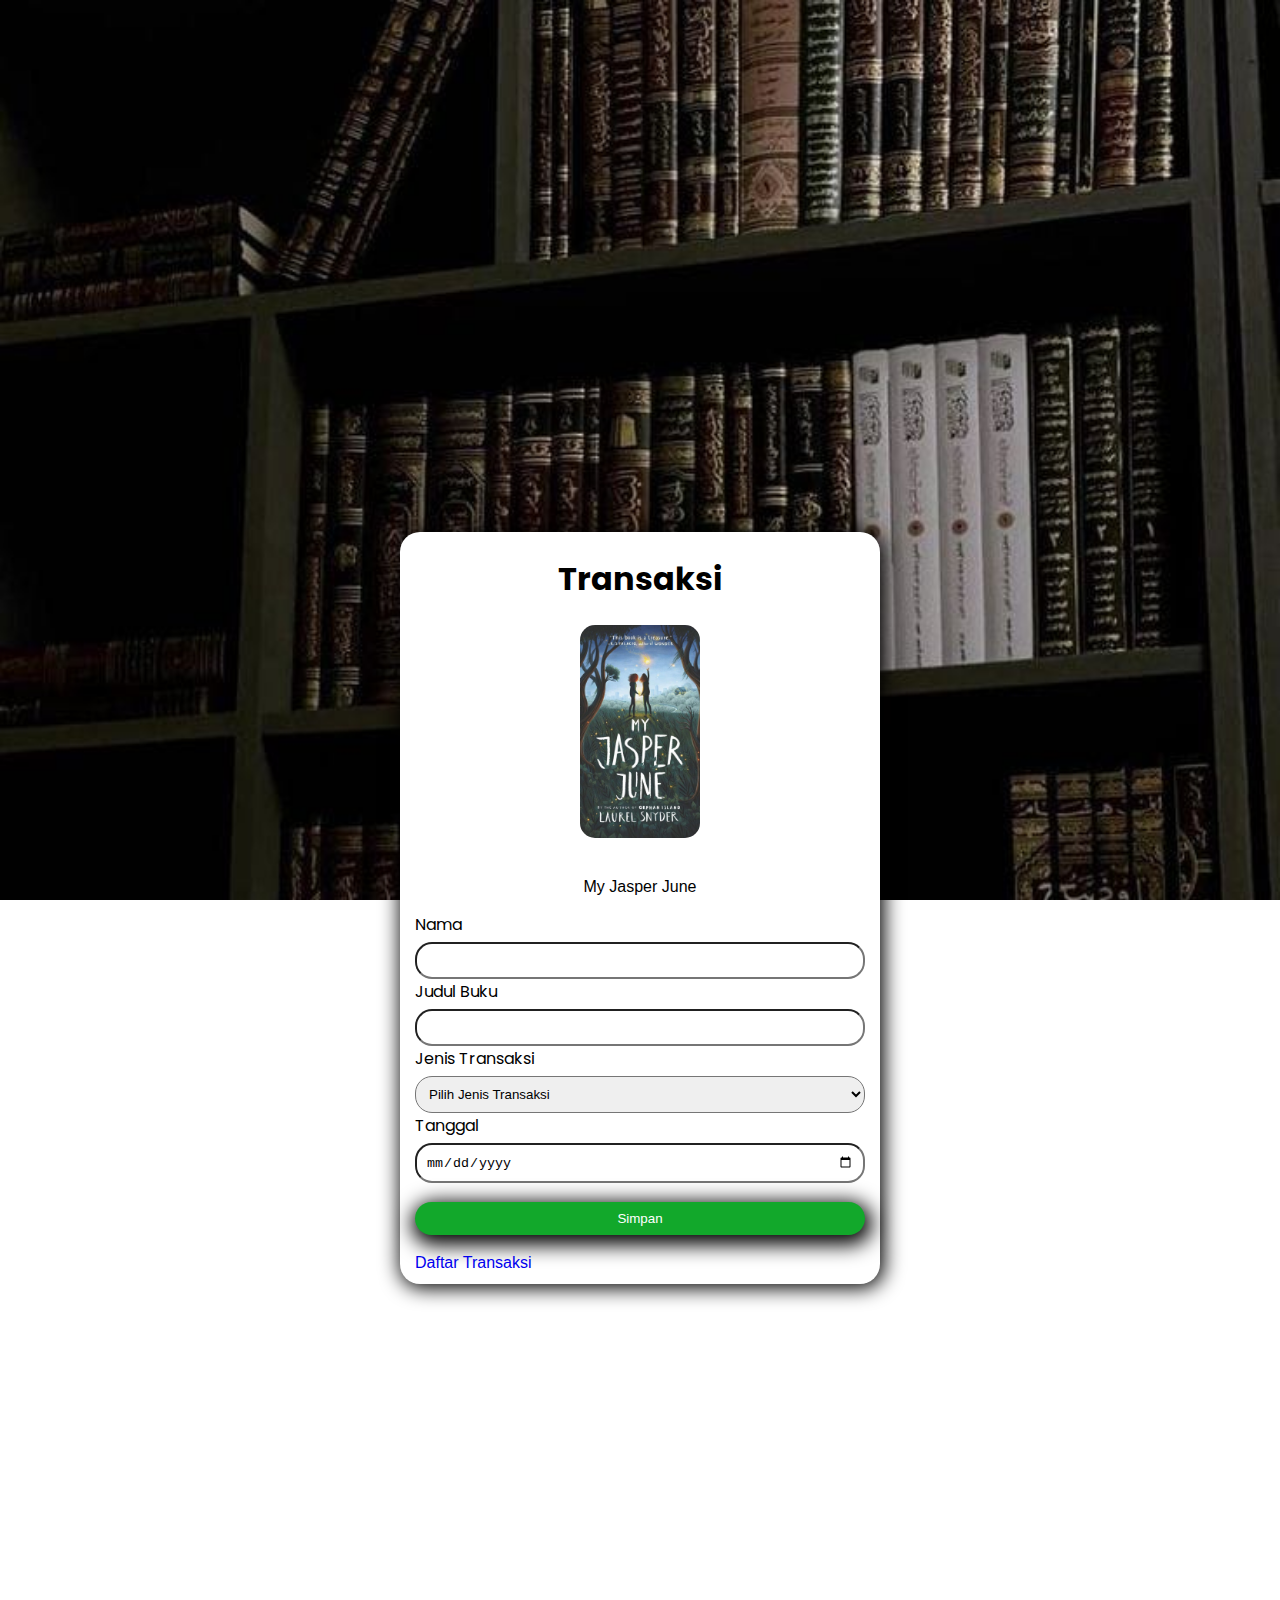
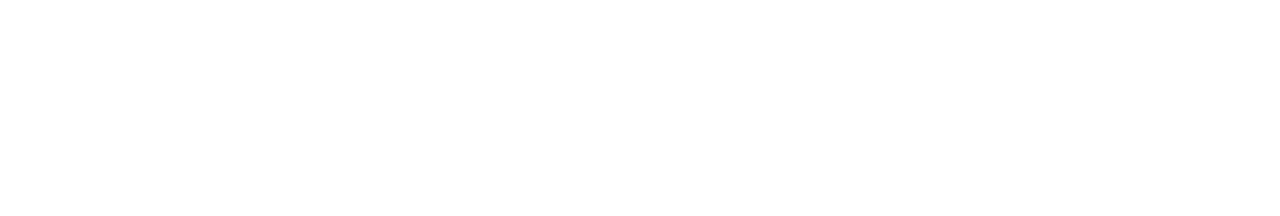
<file: transaksi 4.html>
<!DOCTYPE html>
<html lang="id">
<head>
    <meta charset="UTF-8">
    <title>Halaman Transaksi</title>
    <link rel="stylesheet" href="transaksi.css">
</head>
<body>
    <div class="container-transaksi">
    <h1>Transaksi</h1>
     <div class="cover-book">
    <img src="buku 4.jpeg">
    </div>
    <p class="judul-buku">My Jasper June</p>
        <form id="transactionForm">
            <label for="name">Nama</label>
            <input type="text" id="name" name="name">
            <div class="error" id="nameError"></div>

            <label for="title">Judul Buku</label>
            <input type="text" id="title" name="title">
            <div class="error" id="titleError"></div>

            <label for="category">Jenis Transaksi</label>
            <select id="category" name="category">
                <option value="">Pilih Jenis Transaksi </option>
                <option value="Peminjaman">Peminjaman</option>
                <option value="Pengambilan">Pengambilan</option>
                <option value="Denda">Denda</option>
            </select>
            <div class="error" id="categoryError"></div>

            <label for="date">Tanggal</label>
            <input type="date" id="date" name="date">
            <div class="error" id="dateError"></div>

            <button type="button" onclick="saveTransaction()">Simpan</button>
        </form>
        <div class="link">
            <a href="daftar-transaksi.html">Daftar Transaksi</a>
        </div>
    </div>

    <script>
        function saveTransaction() {
            let isValid = true;

            // Ambil elemen input
            const name = document.getElementById("name");
            const title = document.getElementById("title");
            const category = document.getElementById("category");
            const date = document.getElementById("date");

            // Ambil elemen error
            const nameError = document.getElementById("nameError");
            const titleError = document.getElementById("titleError");
            const categoryError = document.getElementById("categoryError");
            const dateError = document.getElementById("dateError");

            // Reset error messages
            nameError.textContent = "";
            titleError.textContent = "";
            categoryError.textContent = "";
            dateError.textContent = "";

            // Validasi input
            if (name.value.trim() === "") {
                nameError.textContent = "Nama harus diisi.";
                isValid = false;
            }

            if (title.value.trim() === "") {
                titleError.textContent = "Judul buku harus diisi.";
                isValid = false;
            }

            if (category.value === "") {
                categoryError.textContent = "Jenis transaksi harus dipilih.";
                isValid = false;
            }

            if (date.value === "") {
                dateError.textContent = "Tanggal harus diisi.";
                isValid = false;
            }

            // simpan ke localStorage
            if (isValid) {
                const transaction = {
                    name: name.value,
                    title: title.value,
                    category: category.value,
                    date: date.value
                };

                let transactions = JSON.parse(localStorage.getItem("transactions")) || [];
                transactions.push(transaction);
                localStorage.setItem("transactions", JSON.stringify(transactions));

                alert("Transaksi berhasil disimpan!");
                document.getElementById("transactionForm").reset();
            }
        }
    </script>
</body>
</html>
</file>
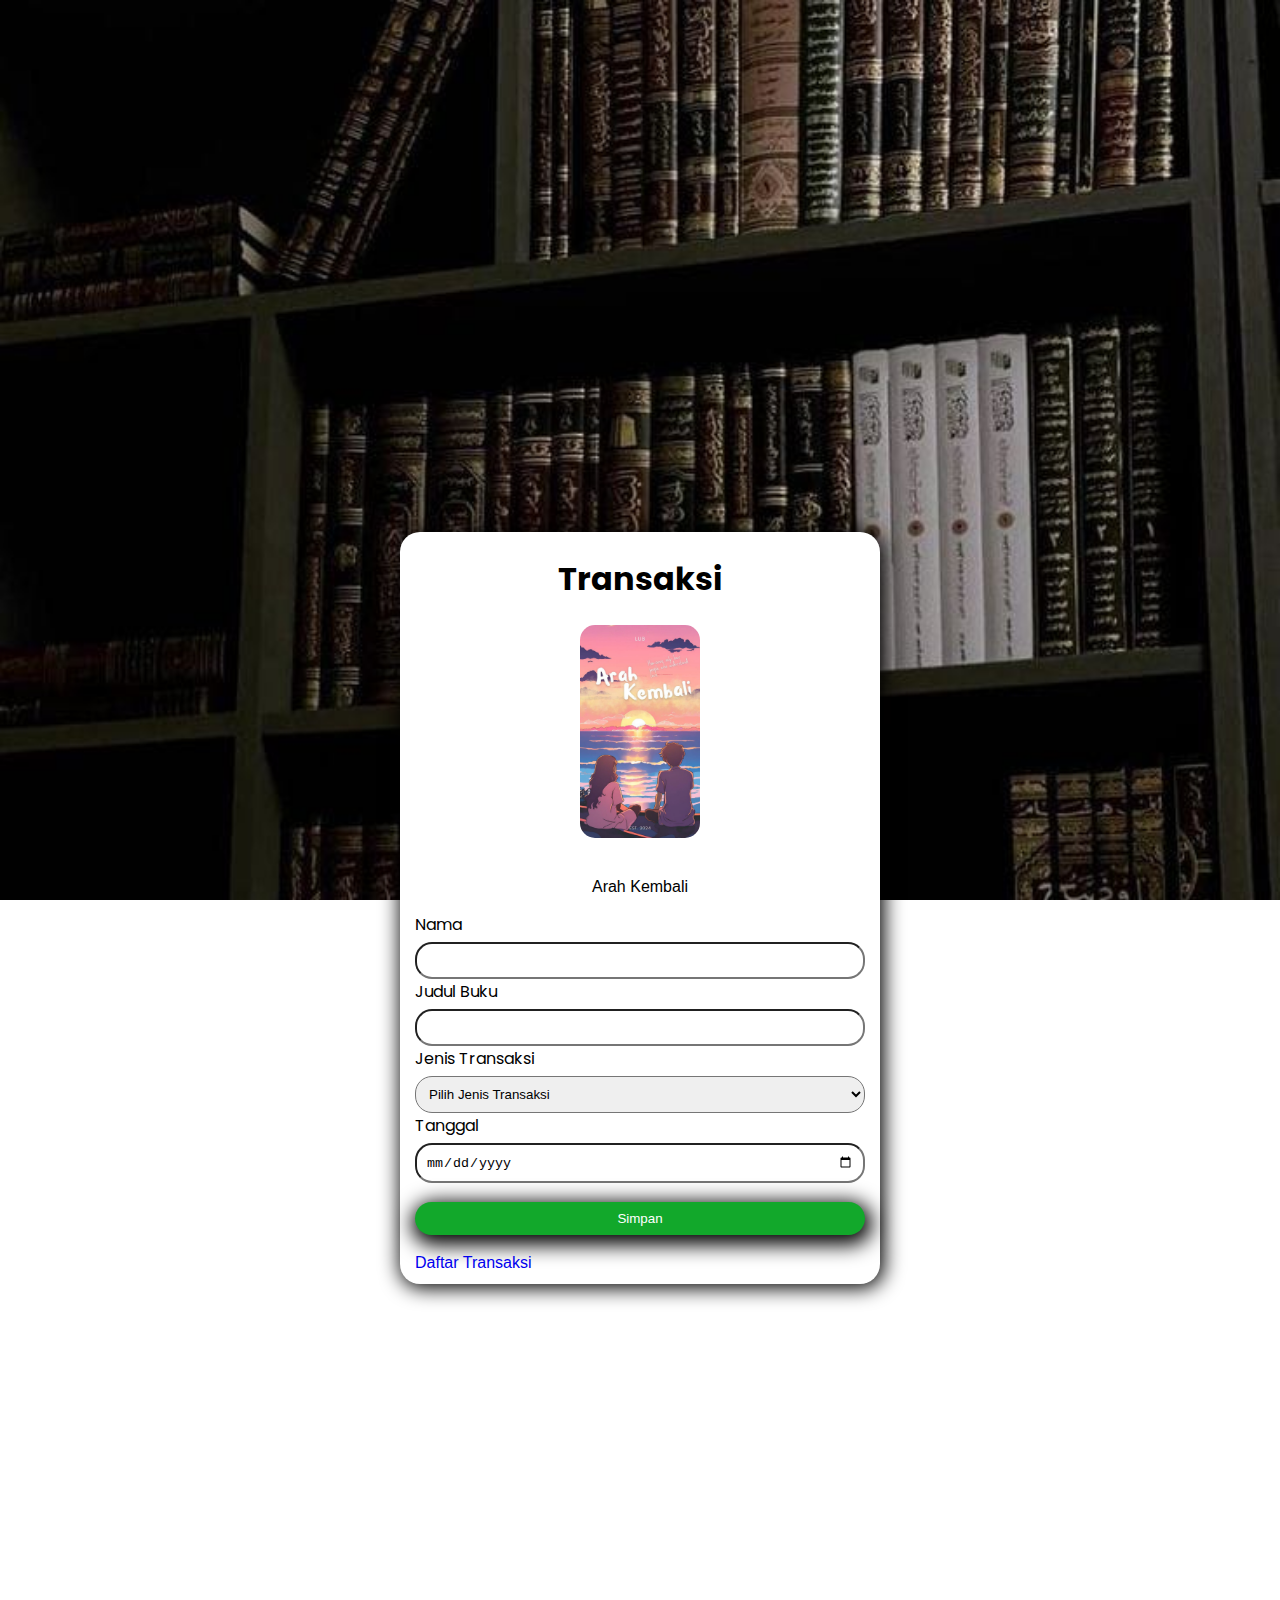
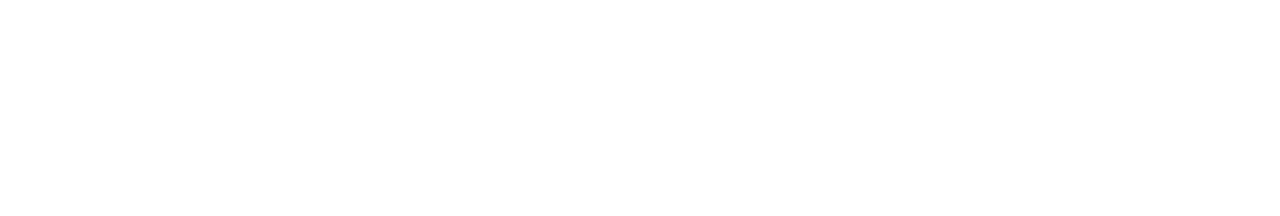
<file: transaksi 5.html>
<!DOCTYPE html>
<html lang="id">
<head>
    <meta charset="UTF-8">
    <title>Halaman Transaksi</title>
    <link rel="stylesheet" href="transaksi.css">
</head>
<body>
    <div class="container-transaksi">
    <h1>Transaksi</h1>
     <div class="cover-book">
    <img src="buku 5.jpeg">
    </div>
    <p class="judul-buku">Arah Kembali</p>
        <form id="transactionForm">
            <label for="name">Nama</label>
            <input type="text" id="name" name="name">
            <div class="error" id="nameError"></div>

            <label for="title">Judul Buku</label>
            <input type="text" id="title" name="title">
            <div class="error" id="titleError"></div>

            <label for="category">Jenis Transaksi</label>
            <select id="category" name="category">
                <option value="">Pilih Jenis Transaksi </option>
                <option value="Peminjaman">Peminjaman</option>
                <option value="Pengambilan">Pengambilan</option>
                <option value="Denda">Denda</option>
            </select>
            <div class="error" id="categoryError"></div>

            <label for="date">Tanggal</label>
            <input type="date" id="date" name="date">
            <div class="error" id="dateError"></div>

            <button type="button" onclick="saveTransaction()">Simpan</button>
        </form>
        <div class="link">
            <a href="daftar-transaksi.html">Daftar Transaksi</a>
        </div>
    </div>

    <script>
        function saveTransaction() {
            let isValid = true;

            // Ambil elemen input
            const name = document.getElementById("name");
            const title = document.getElementById("title");
            const category = document.getElementById("category");
            const date = document.getElementById("date");

            // Ambil elemen error
            const nameError = document.getElementById("nameError");
            const titleError = document.getElementById("titleError");
            const categoryError = document.getElementById("categoryError");
            const dateError = document.getElementById("dateError");

            // Reset error messages
            nameError.textContent = "";
            titleError.textContent = "";
            categoryError.textContent = "";
            dateError.textContent = "";

            // Validasi input
            if (name.value.trim() === "") {
                nameError.textContent = "Nama harus diisi.";
                isValid = false;
            }

            if (title.value.trim() === "") {
                titleError.textContent = "Judul buku harus diisi.";
                isValid = false;
            }

            if (category.value === "") {
                categoryError.textContent = "Jenis transaksi harus dipilih.";
                isValid = false;
            }

            if (date.value === "") {
                dateError.textContent = "Tanggal harus diisi.";
                isValid = false;
            }

            // simpan ke localStorage
            if (isValid) {
                const transaction = {
                    name: name.value,
                    title: title.value,
                    category: category.value,
                    date: date.value
                };

                let transactions = JSON.parse(localStorage.getItem("transactions")) || [];
                transactions.push(transaction);
                localStorage.setItem("transactions", JSON.stringify(transactions));

                alert("Transaksi berhasil disimpan!");
                document.getElementById("transactionForm").reset();
            }
        }
    </script>
</body>
</html>
</file>
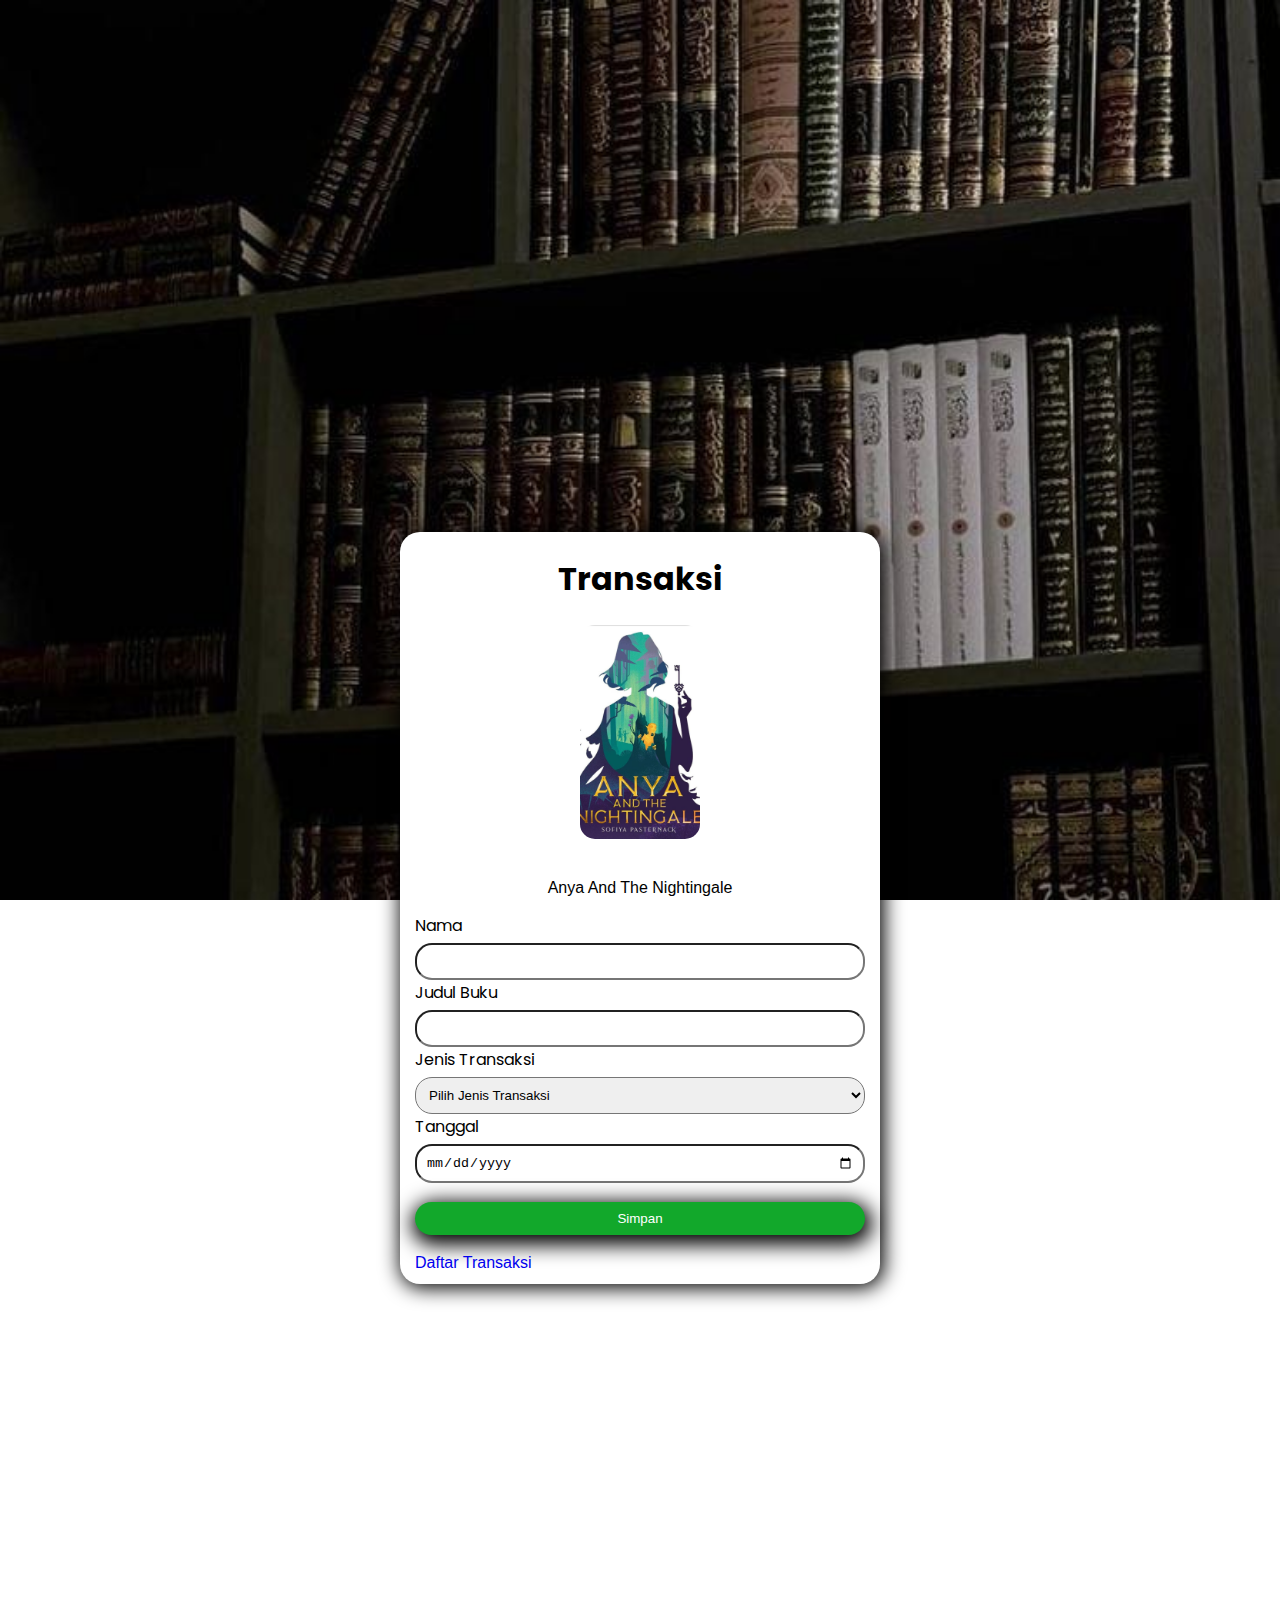
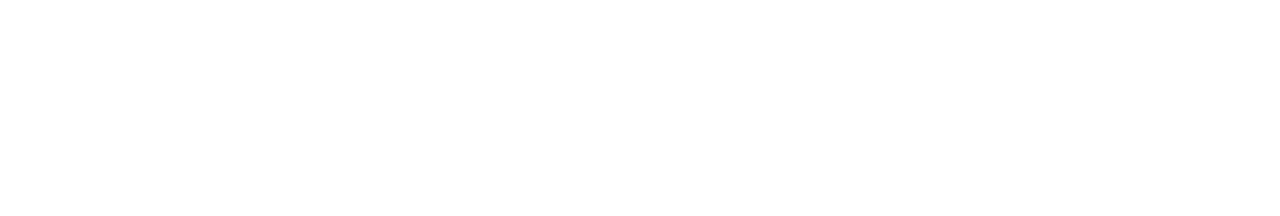
<file: transaksi 6.html>
<!DOCTYPE html>
<html lang="id">
<head>
    <meta charset="UTF-8">
    <title>Halaman Transaksi</title>
    <link rel="stylesheet" href="transaksi.css">
</head>
<body>
    <div class="container-transaksi">
    <h1>Transaksi</h1>
     <div class="cover-book">
    <img src="buku 6.jpeg">
    </div>
    <p class="judul-buku">Anya And The Nightingale</p>
        <form id="transactionForm">
            <label for="name">Nama</label>
            <input type="text" id="name" name="name">
            <div class="error" id="nameError"></div>

            <label for="title">Judul Buku</label>
            <input type="text" id="title" name="title">
            <div class="error" id="titleError"></div>

            <label for="category">Jenis Transaksi</label>
            <select id="category" name="category">
                <option value="">Pilih Jenis Transaksi </option>
                <option value="Peminjaman">Peminjaman</option>
                <option value="Pengambilan">Pengambilan</option>
                <option value="Denda">Denda</option>
            </select>
            <div class="error" id="categoryError"></div>

            <label for="date">Tanggal</label>
            <input type="date" id="date" name="date">
            <div class="error" id="dateError"></div>

            <button type="button" onclick="saveTransaction()">Simpan</button>
        </form>
        <div class="link">
            <a href="daftar-transaksi.html">Daftar Transaksi</a>
        </div>
    </div>

    <script>
        function saveTransaction() {
            let isValid = true;

            // Ambil elemen input
            const name = document.getElementById("name");
            const title = document.getElementById("title");
            const category = document.getElementById("category");
            const date = document.getElementById("date");

            // Ambil elemen error
            const nameError = document.getElementById("nameError");
            const titleError = document.getElementById("titleError");
            const categoryError = document.getElementById("categoryError");
            const dateError = document.getElementById("dateError");

            // Reset error messages
            nameError.textContent = "";
            titleError.textContent = "";
            categoryError.textContent = "";
            dateError.textContent = "";

            // Validasi input
            if (name.value.trim() === "") {
                nameError.textContent = "Nama harus diisi.";
                isValid = false;
            }

            if (title.value.trim() === "") {
                titleError.textContent = "Judul buku harus diisi.";
                isValid = false;
            }

            if (category.value === "") {
                categoryError.textContent = "Jenis transaksi harus dipilih.";
                isValid = false;
            }

            if (date.value === "") {
                dateError.textContent = "Tanggal harus diisi.";
                isValid = false;
            }

            //simpan ke localStorage
            if (isValid) {
                const transaction = {
                    name: name.value,
                    title: title.value,
                    category: category.value,
                    date: date.value
                };

                let transactions = JSON.parse(localStorage.getItem("transactions")) || [];
                transactions.push(transaction);
                localStorage.setItem("transactions", JSON.stringify(transactions));

                alert("Transaksi berhasil disimpan!");
                document.getElementById("transactionForm").reset();
            }
        }
    </script>
</body>
</html>
</file>
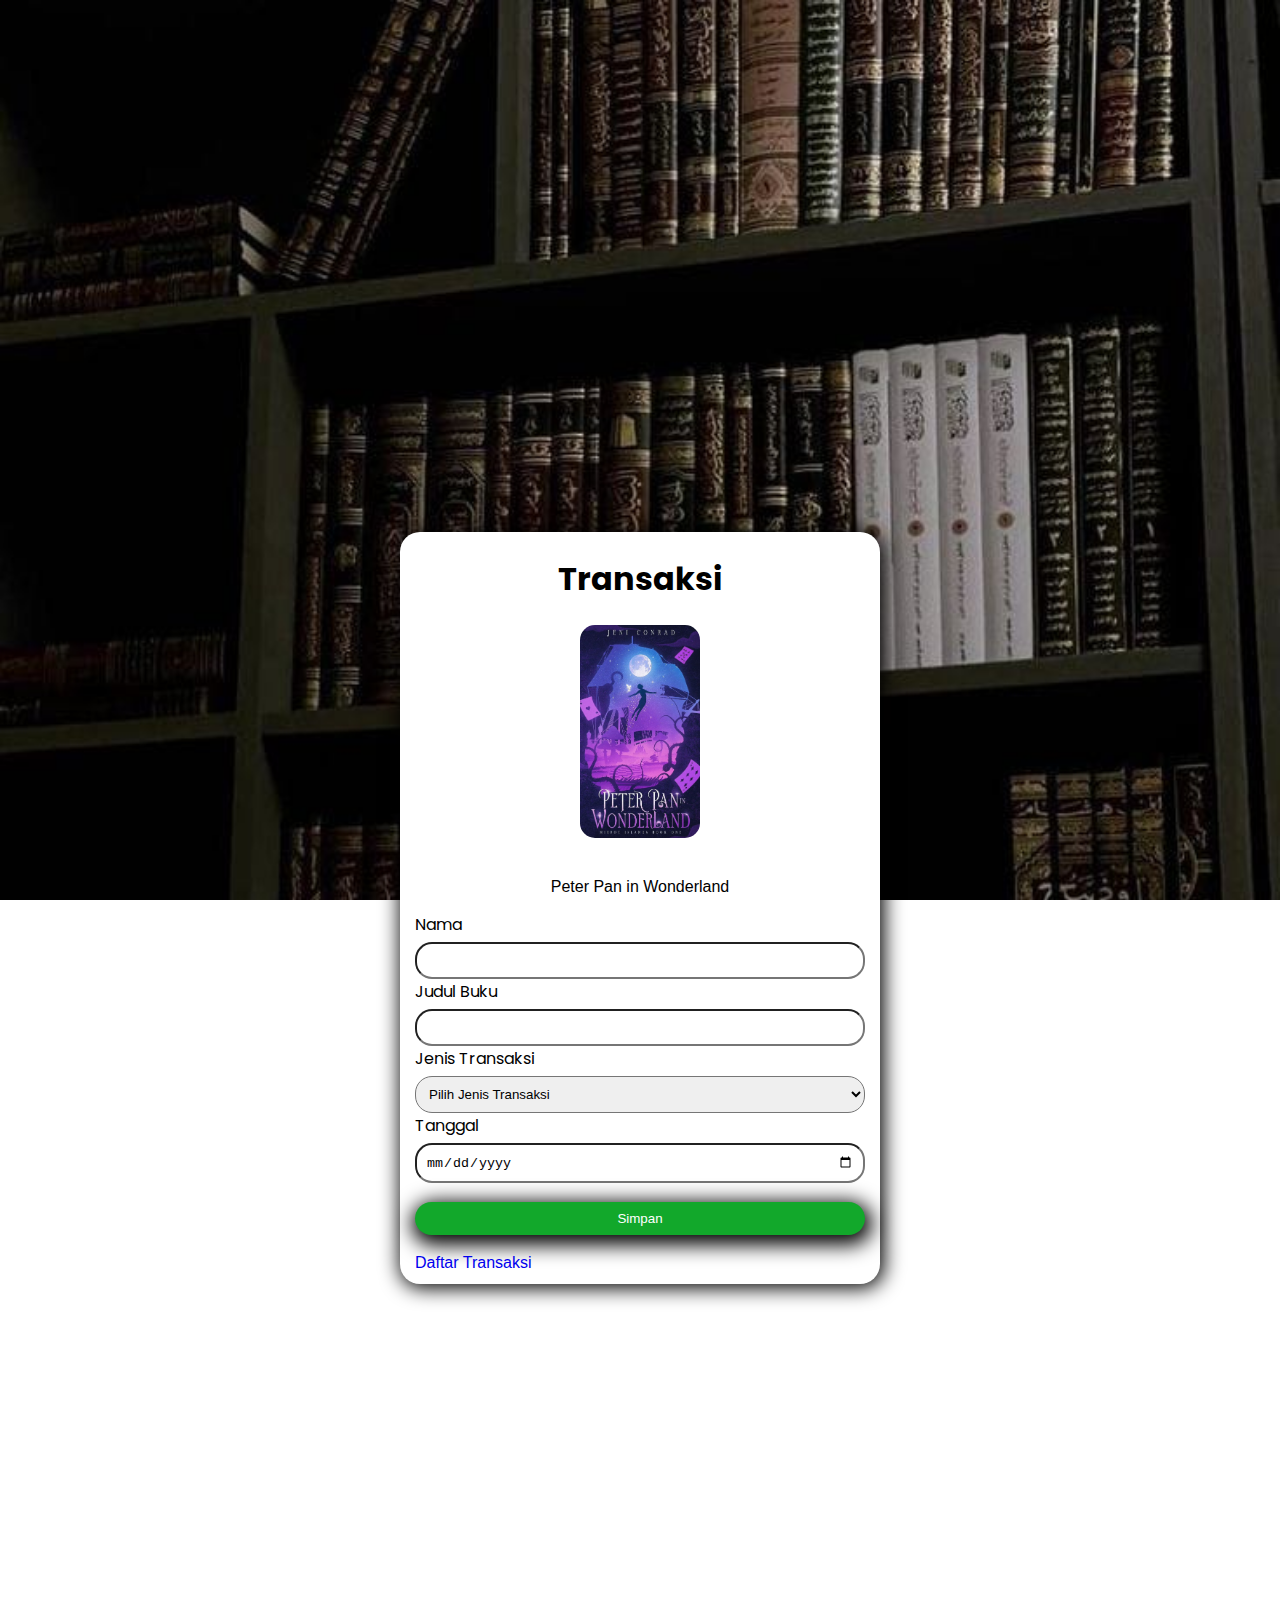
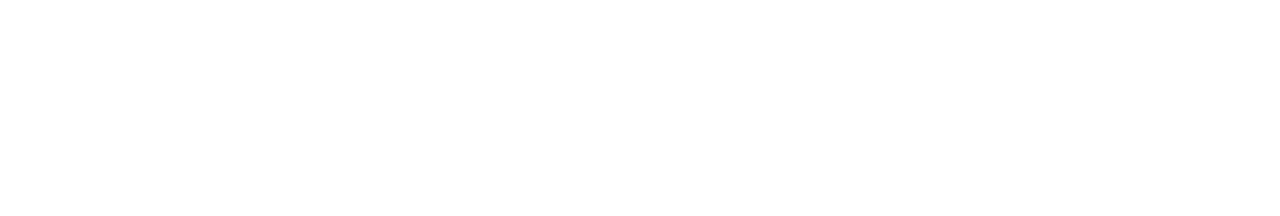
<file: transaksi 7.html>
<!DOCTYPE html>
<html lang="id">
<head>
    <meta charset="UTF-8">
    <title>Halaman Transaksi</title>
    <link rel="stylesheet" href="transaksi.css">
</head>
<body>
    <div class="container-transaksi">
    <h1>Transaksi</h1>
     <div class="cover-book">
    <img src="buku 7.jpeg">
    </div>
    <p class="judul-buku">Peter Pan in Wonderland</p>
        <form id="transactionForm">
            <label for="name">Nama</label>
            <input type="text" id="name" name="name">
            <div class="error" id="nameError"></div>

            <label for="title">Judul Buku</label>
            <input type="text" id="title" name="title">
            <div class="error" id="titleError"></div>

            <label for="category">Jenis Transaksi</label>
            <select id="category" name="category">
                <option value="">Pilih Jenis Transaksi </option>
                <option value="Peminjaman">Peminjaman</option>
                <option value="Pengambilan">Pengambilan</option>
                <option value="Denda">Denda</option>
            </select>
            <div class="error" id="categoryError"></div>

            <label for="date">Tanggal</label>
            <input type="date" id="date" name="date">
            <div class="error" id="dateError"></div>

            <button type="button" onclick="saveTransaction()">Simpan</button>
        </form>
        <div class="link">
            <a href="daftar-transaksi.html">Daftar Transaksi</a>
        </div>
    </div>

    <script>
        function saveTransaction() {
            let isValid = true;

            // Ambil elemen input
            const name = document.getElementById("name");
            const title = document.getElementById("title");
            const category = document.getElementById("category");
            const date = document.getElementById("date");

            // Ambil elemen error
            const nameError = document.getElementById("nameError");
            const titleError = document.getElementById("titleError");
            const categoryError = document.getElementById("categoryError");
            const dateError = document.getElementById("dateError");

            // Reset error messages
            nameError.textContent = "";
            titleError.textContent = "";
            categoryError.textContent = "";
            dateError.textContent = "";

            // Validasi input
            if (name.value.trim() === "") {
                nameError.textContent = "Nama harus diisi.";
                isValid = false;
            }

            if (title.value.trim() === "") {
                titleError.textContent = "Judul buku harus diisi.";
                isValid = false;
            }

            if (category.value === "") {
                categoryError.textContent = "Jenis transaksi harus dipilih.";
                isValid = false;
            }

            if (date.value === "") {
                dateError.textContent = "Tanggal harus diisi.";
                isValid = false;
            }

            //simpan ke localStorage
            if (isValid) {
                const transaction = {
                    name: name.value,
                    title: title.value,
                    category: category.value,
                    date: date.value
                };

                let transactions = JSON.parse(localStorage.getItem("transactions")) || [];
                transactions.push(transaction);
                localStorage.setItem("transactions", JSON.stringify(transactions));

                alert("Transaksi berhasil disimpan!");
                document.getElementById("transactionForm").reset();
            }
        }
    </script>
</body>
</html>
</file>
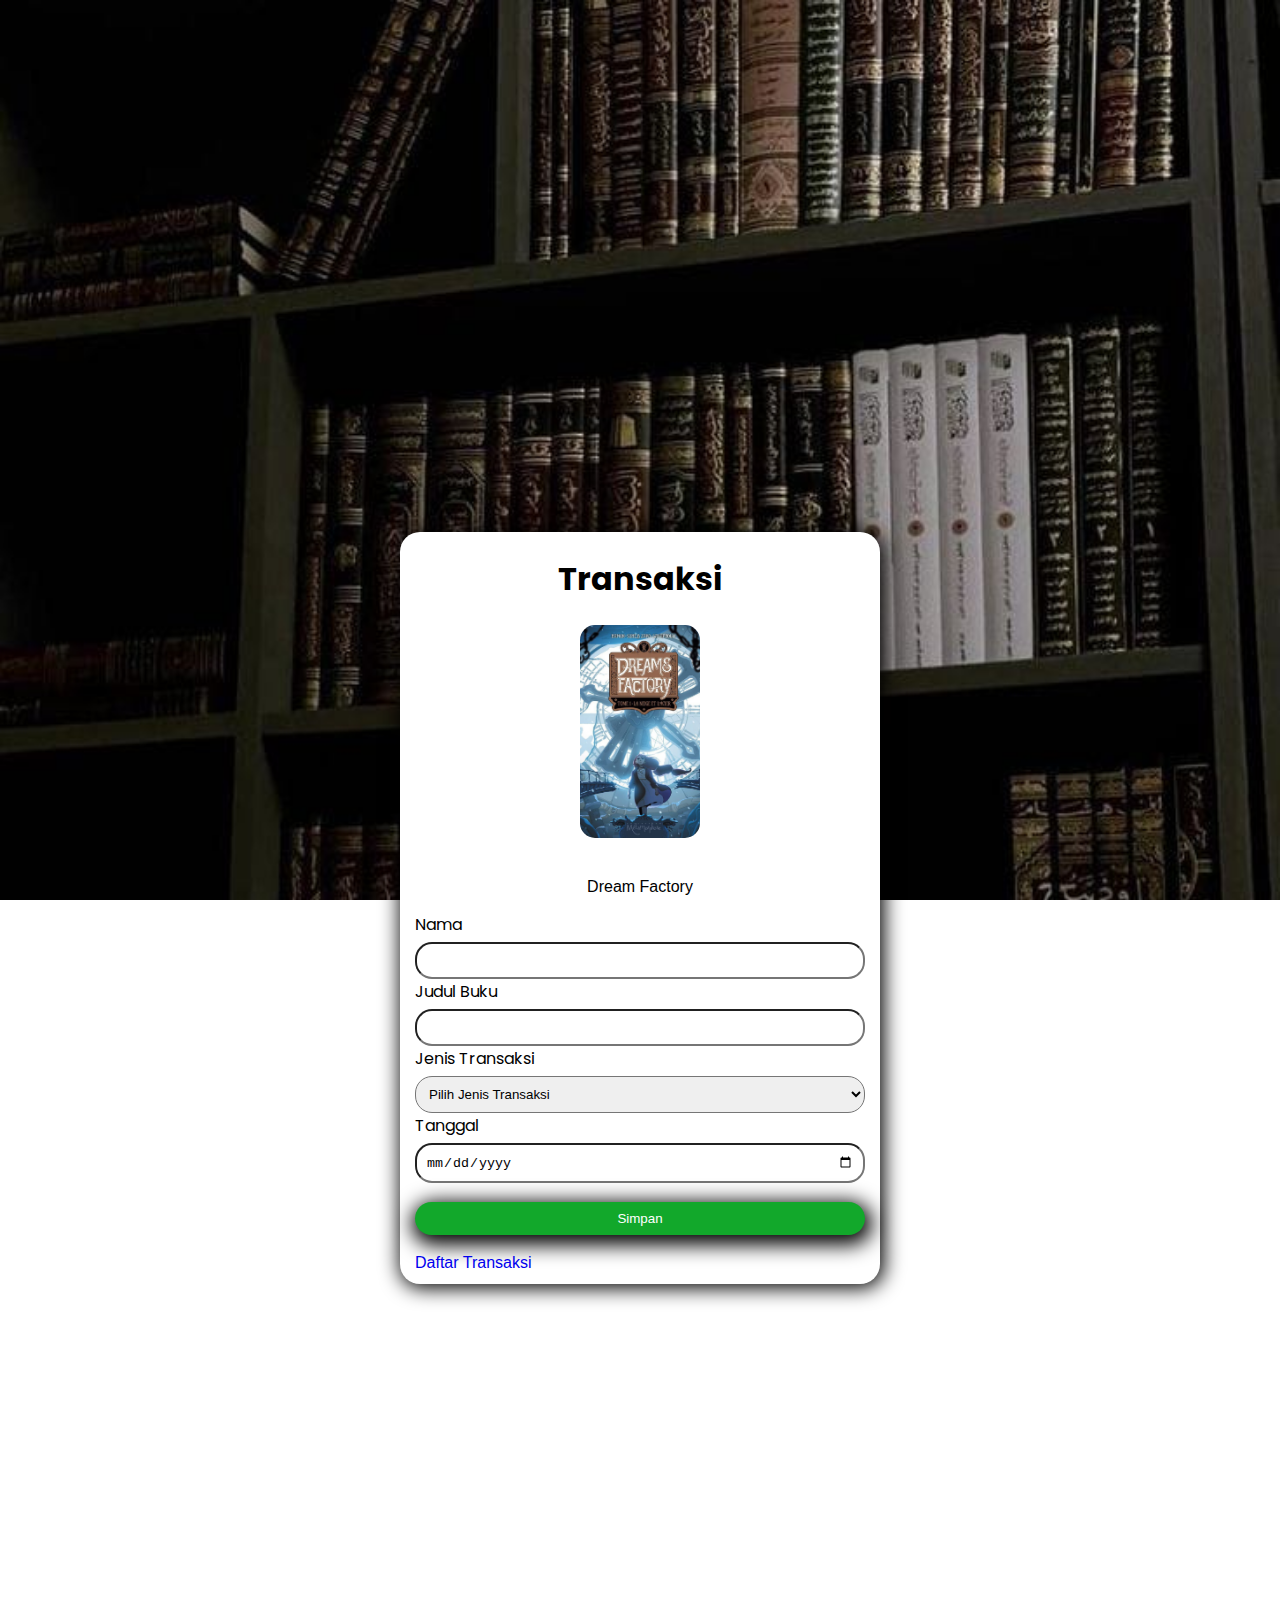
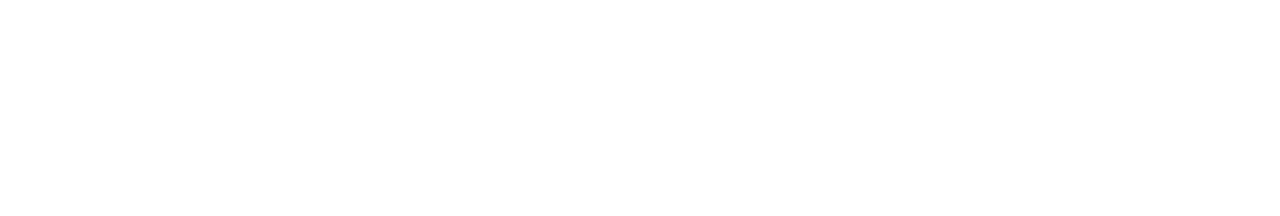
<file: transaksi 8.html>
<!DOCTYPE html>
<html lang="id">
<head>
    <meta charset="UTF-8">
    <title>Halaman Transaksi</title>
    <link rel="stylesheet" href="transaksi.css">
</head>
<body>
    <div class="container-transaksi">
    <h1>Transaksi</h1>
     <div class="cover-book">
    <img src="buku 8.jpeg">
    </div>
    <p class="judul-buku">Dream Factory</p>
        <form id="transactionForm">
            <label for="name">Nama</label>
            <input type="text" id="name" name="name">
            <div class="error" id="nameError"></div>

            <label for="title">Judul Buku</label>
            <input type="text" id="title" name="title">
            <div class="error" id="titleError"></div>

            <label for="category">Jenis Transaksi</label>
            <select id="category" name="category">
                <option value="">Pilih Jenis Transaksi </option>
                <option value="Peminjaman">Peminjaman</option>
                <option value="Pengambilan">Pengambilan</option>
                <option value="Denda">Denda</option>
            </select>
            <div class="error" id="categoryError"></div>

            <label for="date">Tanggal</label>
            <input type="date" id="date" name="date">
            <div class="error" id="dateError"></div>

            <button type="button" onclick="saveTransaction()">Simpan</button>
        </form>
        <div class="link">
            <a href="daftar-transaksi.html">Daftar Transaksi</a>
        </div>
    </div>

    <script>
        function saveTransaction() {
            let isValid = true;

            // Ambil elemen input
            const name = document.getElementById("name");
            const title = document.getElementById("title");
            const category = document.getElementById("category");
            const date = document.getElementById("date");

            // Ambil elemen error
            const nameError = document.getElementById("nameError");
            const titleError = document.getElementById("titleError");
            const categoryError = document.getElementById("categoryError");
            const dateError = document.getElementById("dateError");

            // Reset error messages
            nameError.textContent = "";
            titleError.textContent = "";
            categoryError.textContent = "";
            dateError.textContent = "";

            // Validasi input
            if (name.value.trim() === "") {
                nameError.textContent = "Nama harus diisi.";
                isValid = false;
            }

            if (title.value.trim() === "") {
                titleError.textContent = "Judul buku harus diisi.";
                isValid = false;
            }

            if (category.value === "") {
                categoryError.textContent = "Jenis transaksi harus dipilih.";
                isValid = false;
            }

            if (date.value === "") {
                dateError.textContent = "Tanggal harus diisi.";
                isValid = false;
            }

            // simpan ke localStorage
            if (isValid) {
                const transaction = {
                    name: name.value,
                    title: title.value,
                    category: category.value,
                    date: date.value
                };

                let transactions = JSON.parse(localStorage.getItem("transactions")) || [];
                transactions.push(transaction);
                localStorage.setItem("transactions", JSON.stringify(transactions));

                alert("Transaksi berhasil disimpan!");
                document.getElementById("transactionForm").reset();
            }
        }
    </script>
</body>
</html>
</file>
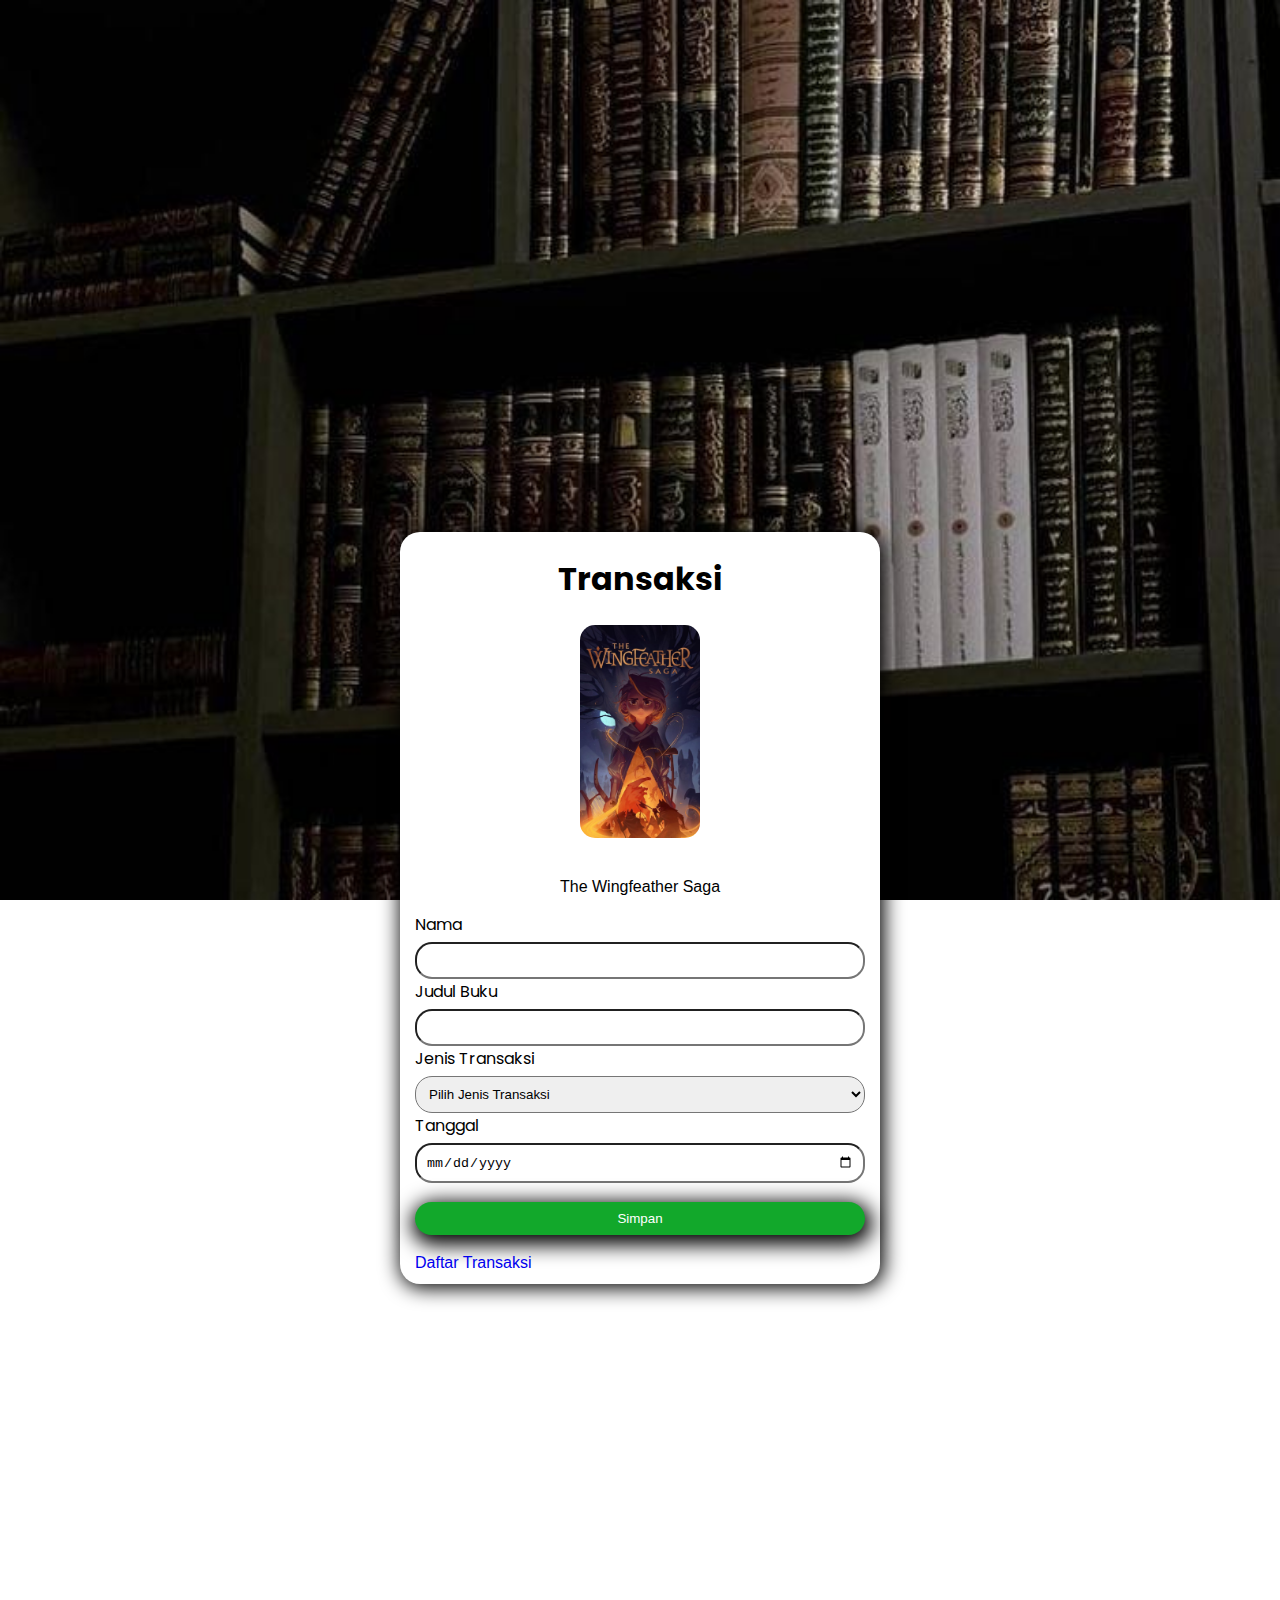
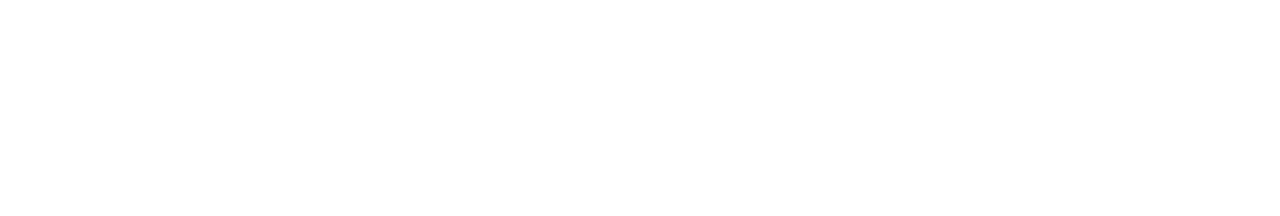
<file: transaksi 9.html>
<!DOCTYPE html>
<html lang="id">
<head>
    <meta charset="UTF-8">
    <title>Halaman Transaksi</title>
    <link rel="stylesheet" href="transaksi.css">
</head>
<body>
    <div class="container-transaksi">
    <h1>Transaksi</h1>
     <div class="cover-book">
    <img src="buku 9.jpeg">
    </div>
    <p class="judul-buku">The Wingfeather Saga</p>
        <form id="transactionForm">
            <label for="name">Nama</label>
            <input type="text" id="name" name="name">
            <div class="error" id="nameError"></div>

            <label for="title">Judul Buku</label>
            <input type="text" id="title" name="title">
            <div class="error" id="titleError"></div>

            <label for="category">Jenis Transaksi</label>
            <select id="category" name="category">
                <option value="">Pilih Jenis Transaksi </option>
                <option value="Peminjaman">Peminjaman</option>
                <option value="Pengambilan">Pengambilan</option>
                <option value="Denda">Denda</option>
            </select>
            <div class="error" id="categoryError"></div>

            <label for="date">Tanggal</label>
            <input type="date" id="date" name="date">
            <div class="error" id="dateError"></div>

            <button type="button" onclick="saveTransaction()">Simpan</button>
        </form>
        <div class="link">
            <a href="daftar-transaksi.html">Daftar Transaksi</a>
        </div>
    </div>

    <script>
        function saveTransaction() {
            let isValid = true;

            // Ambil elemen input
            const name = document.getElementById("name");
            const title = document.getElementById("title");
            const category = document.getElementById("category");
            const date = document.getElementById("date");

            // Ambil elemen error
            const nameError = document.getElementById("nameError");
            const titleError = document.getElementById("titleError");
            const categoryError = document.getElementById("categoryError");
            const dateError = document.getElementById("dateError");

            // Reset error messages
            nameError.textContent = "";
            titleError.textContent = "";
            categoryError.textContent = "";
            dateError.textContent = "";

            // Validasi input
            if (name.value.trim() === "") {
                nameError.textContent = "Nama harus diisi.";
                isValid = false;
            }

            if (title.value.trim() === "") {
                titleError.textContent = "Judul buku harus diisi.";
                isValid = false;
            }

            if (category.value === "") {
                categoryError.textContent = "Jenis transaksi harus dipilih.";
                isValid = false;
            }

            if (date.value === "") {
                dateError.textContent = "Tanggal harus diisi.";
                isValid = false;
            }

            //simpan ke localStorage
            if (isValid) {
                const transaction = {
                    name: name.value,
                    title: title.value,
                    category: category.value,
                    date: date.value
                };

                let transactions = JSON.parse(localStorage.getItem("transactions")) || [];
                transactions.push(transaction);
                localStorage.setItem("transactions", JSON.stringify(transactions));

                alert("Transaksi berhasil disimpan!");
                document.getElementById("transactionForm").reset();
            }
        }
    </script>
</body>
</html>
</file>
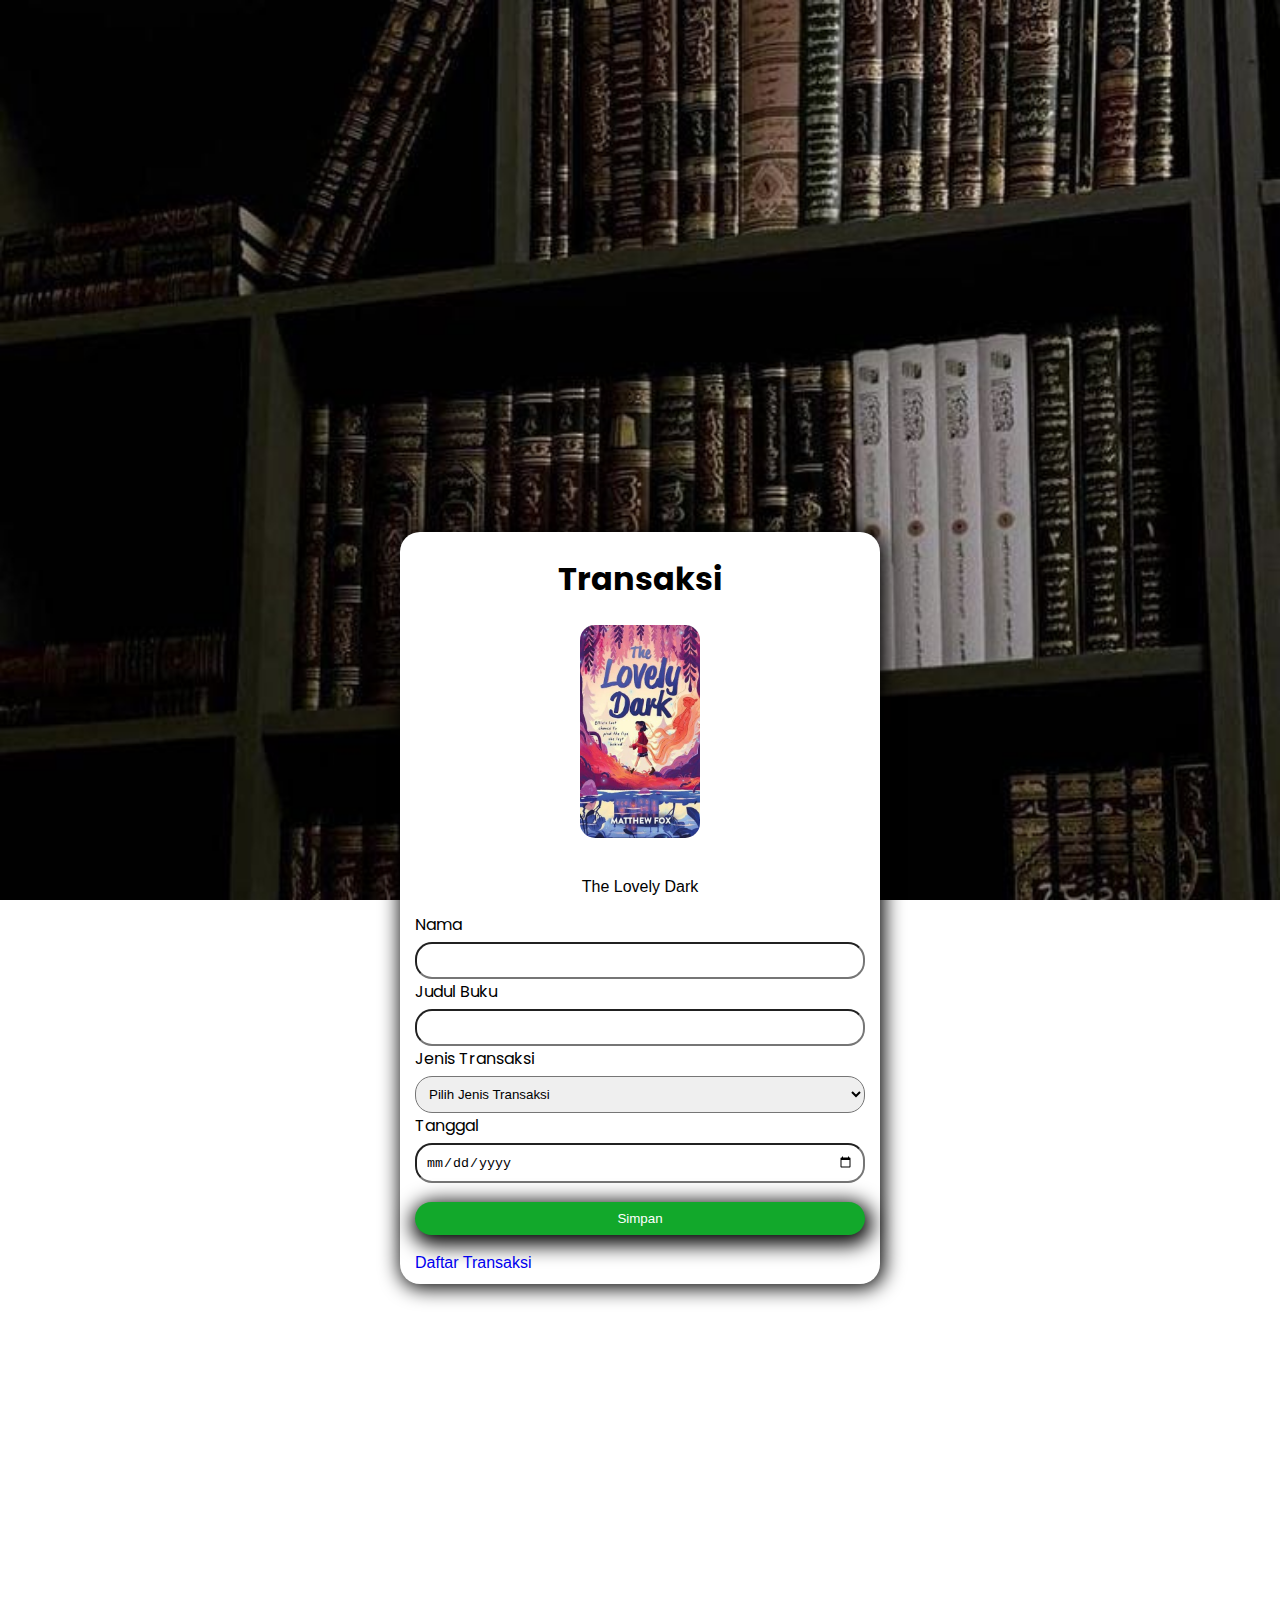
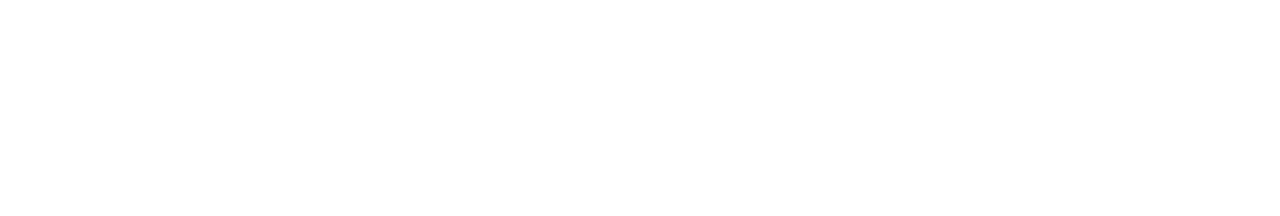
<file: transaksi.html>
<!DOCTYPE html>
<html lang="id">
<head>
    <meta charset="UTF-8">
    <title>Halaman Transaksi</title>
    <link rel="stylesheet" href="transaksi.css">
</head>
<body>
    <div class="container-transaksi">
    <h1>Transaksi</h1>
     <div class="cover-book">
    <img src="buku 1.jpeg">
    </div>
    <p class="judul-buku">The Lovely Dark</p>
        <form id="transactionForm">
            <label for="name">Nama</label>
            <input type="text" id="name" name="name">
            <div class="error" id="nameError"></div>

            <label for="title">Judul Buku</label>
            <input type="text" id="title" name="title">
            <div class="error" id="titleError"></div>

            <label for="category">Jenis Transaksi</label>
            <select id="category" name="category">
                <option value="">Pilih Jenis Transaksi </option>
                <option value="Peminjaman">Peminjaman</option>
                <option value="Pengambilan">Pengambilan</option>
                <option value="Denda">Denda</option>
            </select>
            <div class="error" id="categoryError"></div>

            <label for="date">Tanggal</label>
            <input type="date" id="date" name="date">
            <div class="error" id="dateError"></div>

            <button type="button" onclick="saveTransaction()">Simpan</button>
        </form>
        <div class="link">
            <a href="daftar-transaksi.html">Daftar Transaksi</a>
        </div>
    </div>

    <script>
        function saveTransaction() {
            let isValid = true;

            // Ambil elemen input
            const name = document.getElementById("name");
            const title = document.getElementById("title");
            const category = document.getElementById("category");
            const date = document.getElementById("date");

            // Ambil elemen error
            const nameError = document.getElementById("nameError");
            const titleError = document.getElementById("titleError");
            const categoryError = document.getElementById("categoryError");
            const dateError = document.getElementById("dateError");

            // Reset error messages
            nameError.textContent = "";
            titleError.textContent = "";
            categoryError.textContent = "";
            dateError.textContent = "";

            // Validasi input
            if (name.value.trim() === "") {
                nameError.textContent = "Nama harus diisi.";
                isValid = false;
            }

            if (title.value.trim() === "") {
                titleError.textContent = "Judul buku harus diisi.";
                isValid = false;
            }

            if (category.value === "") {
                categoryError.textContent = "Jenis transaksi harus dipilih.";
                isValid = false;
            }

            if (date.value === "") {
                dateError.textContent = "Tanggal harus diisi.";
                isValid = false;
            }

            //simpan ke localStorage
            if (isValid) {
                const transaction = {
                    name: name.value,
                    title: title.value,
                    category: category.value,
                    date: date.value
                };

                let transactions = JSON.parse(localStorage.getItem("transactions")) || [];
                transactions.push(transaction);
                localStorage.setItem("transactions", JSON.stringify(transactions));

                alert("Transaksi berhasil disimpan!");
                document.getElementById("transactionForm").reset();
            }
        }
    </script>
</body>
</html>
</file>
<file: style.css>
body{
    background-color: rgb(247, 249, 252);
    
    
}
nav {
    background-color: white;
}
.nav a{
    color: rgb(226, 147, 0);
    font-weight: 500;
}
.hero-center{
    padding: 15% 0;
    text-align: center;
    margin: auto;
    background: url(jonathan-francisca-BpbkLACP64M-unsplash.jpg);
    background-size: cover;
    

}
.hero-center .text-center{
    color: rgb(255, 255, 255);
    margin: auto;
    width: 70%;
    font-size: 40px;
    
}
.overlay{
    width: 100%;
    position: relative;
    background: rgb(11, 11, 11, 0.8);
}
p{
    color: rgb(255, 255, 255);
    padding-top: 3%;
    font-style: italic;
}

/*About Us*/
.container{
    justify-content: space-between;
}
.about{
    padding: 10% 0;
}
.desc{
    color: rgb(0, 0, 0);
    display: flex;
    width: 100%;
    justify-content: space-between;
    padding-left: 20px;
    line-height: 180%;
    font-weight: 500;
    padding-top: 10px;
    padding-bottom: 0 px;
}
.about-image{
    display: flex;
    height: 300px;
    justify-content: space-between;
    padding-top: 20px;
    background-size: cover;
    padding-left: 0px;
    background-image: url(WhatsApp\ Image\ 2024-12-31\ at\ 20.21.32.jpeg);
    border-radius: 200000px;
    padding-top: 10px;
    box-shadow: 7px 5px 10px 2px ;

    
}
.about-desc{
    padding-top: px ;
}
.about-desc h2{
    padding-left: 20px;
    font-weight: 700;

}
/*Visi Misi*/
.visi-misi{
    background-color: rgb(10, 29, 83);
    padding: 30px;
    padding-bottom: 20px;
}
.Visi{
    color: rgb(255, 255, 255);
    font-family: 'Times New Roman', Times, serif;
    font-weight: 700;
}
.misi-huruf{
    color: rgb(255, 255, 255);
    font-family: 'Times New Roman', Times, serif;
    font-weight: 700;
}

.misi ul{
    list-style: square;
    margin: 0;
    padding: 0px 20px;
}
ul li{
    color: white;
    font-family: 'Times New Roman', Times, serif;
    font-weight: 300;
}
/*Footer*/
.footer-bottom{
    background-color: rgb(2, 4, 34);
    margin-top: px;
    font-size: 0.9rem;
    text-align: center;
    padding-bottom: 20px;
}
</file>
<file: daftar.css>
@import url('https://fonts.googleapis.com/css2?family=Poppins:wght@400;600&display=swap');

::after,
::before {
    box-sizing: border-box;
    margin: 0;
    padding: 0;
}

a {
    text-decoration: none;
}

li {
    list-style: none;
}

h1 {
    font-weight: 600;
    font-size: 1.5rem;
}

body {
    font-family: 'Poppins', sans-serif;
}

.wrapper {
    display: flex;
}

.main {
    min-height: 100vh;
    width: 100%;
    overflow: hidden;
    transition: all 0.35s ease-in-out;
    background-color: #fafbfe;
}

#sidebar {
    width: 70px;
    min-width: 70px;
    z-index: 1000;
    transition: all .25s ease-in-out;
    background-color: #050b11;
    display: flex;
    flex-direction: column;
}

#sidebar.expand {
    width: 260px;
    min-width: 260px;
}

.toggle-btn {
    background-color: transparent;
    cursor: pointer;
    border: 0;
    padding: 1rem 1.5rem;
}

.toggle-btn i {
    font-size: 1.5rem;
    color: #FFF;
}

.sidebar-logo {
    margin: auto 0;
}

.sidebar-logo a {
    color: #FFF;
    font-size: 1.rem;
    font-weight: 600;
}

#sidebar:not(.expand) .sidebar-logo,
#sidebar:not(.expand) a.sidebar-link span {
    display: none;
}

.sidebar-nav {
    padding: 2rem 0;
    flex: 1 1 auto;
}

a.sidebar-link {
    padding: .625rem 1.625rem;
    color: #FFF;
    display: block;
    font-size: 0.9rem;
    white-space: nowrap;
    border-left: 3px solid transparent;
}

.sidebar-link i {
    font-size: 1.1rem;
    margin-right: .75rem;
}

a.sidebar-link:hover {
    background-color: rgba(255, 255, 255, .075);
    border-left: 3px solid #3b7ddd;
}

.sidebar-item {
    position: relative;
}

#sidebar:not(.expand) .sidebar-item .sidebar-dropdown {
    position: absolute;
    top: 0;
    left: 70px;
    background-color: #0e2238;
    padding: 0;
    min-width: 15rem;
    display: none;
}

#sidebar:not(.expand) .sidebar-item:hover .has-dropdown+.sidebar-dropdown {
    display: block;
    max-height: 15em;
    width: 100%;
    opacity: 1;
}

#sidebar.expand .sidebar-link[data-bs-toggle="collapse"]::after {
    border: solid;
    border-width: 0 .075rem .075rem 0;
    content: "";
    display: inline-block;
    padding: 2px;
    position: absolute;
    right: 1.5rem;
    top: 1.4rem;
    transform: rotate(-135deg);
    transition: all .2s ease-out;
}

#sidebar.expand .sidebar-link[data-bs-toggle="collapse"].collapsed::after {
    transform: rotate(45deg);
    transition: all .2s ease-out;
}

.btn-outline-success{
  border-radius: 20px;
  background-color: rgb(1, 1, 71);
  color: white;
}
.btn-outline-success:hover{
  background-color: rgb(56, 56, 136);
}

.form-control{
  border-radius: 20px;
}

.error {
  color: red;
}

table {

    width: 100%;
    border-collapse: collapse;
    margin-top: 20px;
}

table, th, td {
    border: px solid black;

}

th, td {
    padding: 10px;
    text-align: left;
    background-color:aliceblue;
    color: black;
    border: px black;
}
thead,tr{
    background-color: #0e2238;
}
tr, th{
    background-color: #0e2238;
    color: white;
    border: 2px solid;
}
footer{
    background: #282928;
    padding-top: 10px;
    border-radius: 1px;
    box-shadow: 5px 10px 20px 10px rgba(0, 0, 0, 0.336);
    position: relative;

}
.h3{
    text-align: center;
    color: white;
    padding-bottom: 10px;
    text-decoration: 3px underline rgb(255, 187, 0);
}
.p1{
    color: white;
    text-align: center;
    font-family: 'Times New Roman', Times, serif;
}
.container-footer{
    position: ab
}
</file>
<file: styles.css>
@import url('https://fonts.googleapis.com/css2?family=Poppins:wght@400;600&display=swap');

::after,
::before {
    box-sizing: border-box;
    margin: 0;
    padding: 0;
}

a {
    text-decoration: none;
}

li {
    list-style: none;
}

h1 {
    font-weight: 600;
    font-size: 1.5rem;
}

body {
    font-family: 'Poppins', sans-serif;
}

.wrapper {
    display: flex;
}

.main {
    min-height: 100vh;
    width: 100%;
    overflow: hidden;
    transition: all 0.35s ease-in-out;
    background-color: #fafbfe;
}

#sidebar {
    width: 70px;
    min-width: 70px;
    z-index: 1000;
    transition: all .25s ease-in-out;
    background-color: #050b11;
    display: flex;
    flex-direction: column;
}

#sidebar.expand {
    width: 260px;
    min-width: 260px;
}

.toggle-btn {
    background-color: transparent;
    cursor: pointer;
    border: 0;
    padding: 1rem 1.5rem;
}

.toggle-btn i {
    font-size: 1.5rem;
    color: #FFF;
}

.sidebar-logo {
    margin: auto 0;
}

.sidebar-logo a {
    color: #FFF;
    font-size: 1.rem;
    font-weight: 600;
}

#sidebar:not(.expand) .sidebar-logo,
#sidebar:not(.expand) a.sidebar-link span {
    display: none;
}

.sidebar-nav {
    padding: 2rem 0;
    flex: 1 1 auto;
}

a.sidebar-link {
    padding: .625rem 1.625rem;
    color: #FFF;
    display: block;
    font-size: 0.9rem;
    white-space: nowrap;
    border-left: 3px solid transparent;
}

.sidebar-link i {
    font-size: 1.1rem;
    margin-right: .75rem;
}

a.sidebar-link:hover {
    background-color: rgba(255, 255, 255, .075);
    border-left: 3px solid #3b7ddd;
}

.sidebar-item {
    position: relative;
}

#sidebar:not(.expand) .sidebar-item .sidebar-dropdown {
    position: absolute;
    top: 0;
    left: 70px;
    background-color: #0e2238;
    padding: 0;
    min-width: 15rem;
    display: none;
}

#sidebar:not(.expand) .sidebar-item:hover .has-dropdown+.sidebar-dropdown {
    display: block;
    max-height: 15em;
    width: 100%;
    opacity: 1;
}

#sidebar.expand .sidebar-link[data-bs-toggle="collapse"]::after {
    border: solid;
    border-width: 0 .075rem .075rem 0;
    content: "";
    display: inline-block;
    padding: 2px;
    position: absolute;
    right: 1.5rem;
    top: 1.4rem;
    transform: rotate(-135deg);
    transition: all .2s ease-out;
}

#sidebar.expand .sidebar-link[data-bs-toggle="collapse"].collapsed::after {
    transform: rotate(45deg);
    transition: all .2s ease-out;
}

.btn-outline-success{
  border-radius: 20px;
  background-color: rgb(1, 1, 71);
  color: white;
}
.btn-outline-success:hover{
  background-color: rgb(56, 56, 136);
}

.form-control{
  border-radius: 20px;
}
.gambar{
    border-radius: 20px;
    width: 250px;
}
footer{
    background: #282928;
    padding-top: 10px;
    border-radius: 1px;
    box-shadow: 5px 10px 20px 10px rgba(0, 0, 0, 0.336);
    position: relative;

}
.h3{
    text-align: center;
    color: white;
    padding-bottom: 10px;
    text-decoration: 3px underline rgb(255, 187, 0);
}
.p1{
    color: white;
    text-align: center;
    font-family: 'Times New Roman', Times, serif;
}
</file>
<file: library.css>
@import url('https://fonts.googleapis.com/css2?family=Poppins:wght@400;600&display=swap');

::after,
::before {
    box-sizing: border-box;
    margin: 0;
    padding: 0;
}

a {
    text-decoration: none;
}

li {
    list-style: none;
}

h1 {
    font-weight: 600;
    font-size: 1.5rem;
}

body {
    font-family: 'Poppins', sans-serif;
    position: relative;
}

.wrapper {
    display: flex;
}

.main {
    min-height: 100vh;
    width: 100%;
    overflow: hidden;
    transition: all 0.35s ease-in-out;
    background-color: #e9faea;
}

#sidebar {
    width: 70px;
    min-width: 70px;
    z-index: 1000;
    transition: all .25s ease-in-out;
    background-color: #00180e;
    display: flex;
    flex-direction: column;
}

#sidebar.expand {
    width: 276px;
    min-width: 20px;
    box-shadow: 10px 20px 20px 2px;


}

.toggle-btn {
    background-color: transparent;
    cursor: pointer;
    border: 0;
    padding: 1rem 1.5rem;
}

.toggle-btn i {
    font-size: 1.5rem;
    color: #FFF;
}

.sidebar-logo {
    margin: auto 0;
}

.sidebar-logo a {
    color: #FFF;
    font-size: 1.rem;
    font-weight: 600;
}

#sidebar:not(.expand) .sidebar-logo,
#sidebar:not(.expand) a.sidebar-link span {
    display: none;
}

.sidebar-nav {
    padding: 2rem 0;
    flex: 1 1 auto;
}

a.sidebar-link {
    padding: .625rem 1.625rem;
    color: #FFF;
    display: block;
    font-size: 0.9rem;
    white-space: nowrap;
    border-left: 3px solid transparent;

}

.sidebar-link i {
    font-size: 1.1rem;
    margin-right: .75rem;
    
}

a.sidebar-link:hover {
    background-color: rgba(255, 255, 255, .075);
    border-left: 3px solid #215236;
}

.sidebar-item {
    position: relative;
}

#sidebar:not(.expand) .sidebar-item .sidebar-dropdown {
    position: absolute;
    top: 0;
    left: 70px;
    background-color: #044e246b;
    padding: 0;
    min-width: 15rem;
    display: none;

}

#sidebar:not(.expand) .sidebar-item:hover .has-dropdown+.sidebar-dropdown {
    display: block;
    max-height: 15em;
    width: 100%;
    opacity: 1;
}


.btn-outline-success{
  border-radius: 20px;
  background-color: #215236;
  color: white;
}
.btn-outline-success:hover{
    background-color: #32ac67;
}

.form-control{
  border-radius: 20px;
  box-shadow: 8px 6px 10px 1px rgba(128, 128, 128, 0.384);
}
.form-control:checked{
    background-color: #32ac67;
}



/*Buku*/
.container-cover .card-image{
    border-radius: 15px;
    display: flex;
    gap: 1rem;
    background-color: #00180e18;

    
}
.horizontal-scroll{
    overflow-x: scroll;
}
.horizontal-scroll::-webkit-scrollbar{
    display: none;
}
.card-image img{
    width: 19%;
    border-radius: 9px;

}
.container-cover{
 padding: 10px 20px 10px 20px;
 border-radius: 30px;
 padding-bottom: 30px;
}
.huruf2{
    text-align: center;
    padding-top: 3px;
    background-color: #2152362f;
    border-radius: 20px;
    padding-left: 10px;
    padding-bottom: 3px;
}
.card-image a img{
    width: 80px;
    
}
footer{
    background: #282928;
    padding-top: 10px;
    border-radius: 1px;
    box-shadow: 5px 10px 20px 10px rgba(0, 0, 0, 0.336);
    position: relative;
}
.h3{
    text-align: center;
    color: white;
    padding-bottom: 10px;
    text-decoration: 3px underline rgb(255, 187, 0);
}
.p1{
    color: white;
    text-align: center;
    font-family: 'Times New Roman', Times, serif;
}

@media (max-width: 768px){
   .p1{
    font-size: small;

   }
   .card-image{
    padding-left: 1px;
   }
   .container-cover{
    padding-left: 1px;
    padding-right: 1px;
   }
   .huruf2{
    font-size: small;
   }
   .btn-outline-success{
    padding-top: 1px;
    padding-bottom: 1px;
   }
}
@media (min-width: 769px)and(max-width: 1024px){
    .p1{
        font-size: medium;
    }
    .huruf2{
        font-size: medium;
    }
}
</file>
<file: login.css>
@import url('https://fonts.googleapis.com/css2?family=Poppins:wght@400;600&display=swap');

body {
    font-family: Arial, sans-serif;
    background-color: aquamarine;
    background:  url(bg\ login.jpeg
    );
    background-size: cover;
    display: grid;
    place-items: center;
    height: 100vh;

    
}
.form-group {
    margin-bottom: 15px;
}

label {
    display: block;
    margin-bottom: 5px;
}
       
input, select, button {
    width: 100%;
    padding: 8px;
    box-sizing: border-box;
    border-radius: 17px;

}
select{
    border-radius: 17px black;
}
        
.error {
    color: red;
    font-size: 0.9em;
    display: none;
}

.container-transaksi{
    width :450px;
    background-color: rgba(255, 255, 255, 0.123);
    border-radius: 20px;
    padding: 1px 1px 1px 1px;
    padding-left: 10px;
    padding-right: 10px;
    padding-bottom: 12px;
    max-width: 550px;
    box-shadow: 2px 2px 20px 2px;
    position: absolute;
    align-items: center;
}
button{
    background-color: rgb(18, 168, 43);
    border: none;
    box-shadow: 2px 5px 18px 9px black;
}
.link-daftar{
    padding-top: 15px;
    text-align: center;
}
.link-daftar a {
    text-decoration: none;
    color: rgb(253, 253, 253);
    box-shadow: 5px 6px 7px 1px;
    border-radius: 14px;
}
.link-daftar a:hover{
    color: rgb(165, 165, 197);
    transition: cubic-bezier(0.075, 0.82, 0.165, 1);
    
}
button:hover{
    background-color: rgba(74, 207, 74, 0.603);
}
label{
    color: white;
}
h1{
    color: white;
    font-family: 'Poppins', sans-serif;
    text-align: center;
    padding-bottom: 20px;
    
}
.btn-login{
    text-decoration: none;
    color: white;
}
.a .Sign-link{
    background-color: green;
    padding-top: 5px;
    text-align: end;
}

.mb-3{
    padding-bottom: 20px;
}
.button-login{
    padding-top: 20px;
}
.Sign-link{
    padding-top: 5px;
    background-color: transparent;
    color: aliceblue;
    text-align: end;

}
.Sign-link:hover{
    color: rgb(31, 31, 230);
}
@media (max-width: 768px){
    .container-transaksi{
        width: 340px;
    }

}@media (max-width: 600px){
    .container-transaksi{
        width: 250px;
    }
}
</file>
<file: transaksi.css>
@import url('https://fonts.googleapis.com/css2?family=Poppins:wght@400;600&display=swap');

body {
    font-family: Arial, sans-serif;
    background-color: aquamarine;
    background:  url(bgtransaksi.jpeg) fixed;
    background-size: cover;
    display: grid;
    place-items: center;
    height: 200vh;
}
.form-group {
    margin-bottom: 15px;
    padding-bottom: 5px;
}

label {
    display: block;
    margin-bottom: 5px;
}
       
input, select, button {
    width: 100%;
    padding: 9px;
    box-sizing: border-box;
    border-radius: 17px;

}
select{
    border-radius: 17px black;
}
        
.error {
    color: red;
    font-size: 0.9em;
    display: none;
}

.container-transaksi{
    width :450px;
    background-color: rgb(255, 255, 255);
    border-radius: 20px;
    padding: 1px 1px 1px 1px;
    padding-left: 15px;
    padding-right: 15px;
    padding-bottom: 12px;
    max-width: 550px;
    box-shadow: 2px 2px 20px 2px;
    position: absolute;
    align-items: center;
}
button{
    background-color: rgb(18, 168, 43);
    border: none;
    box-shadow: 2px 5px 20px 5px black;
    color: white;
}
.link-daftar{
    padding-top: 15px;
    text-align: center;
}
.link-daftar a {
    text-decoration: none;
    color: rgb(31, 19, 201);
    border-radius: 14px;
    font-size: 16px;
}
.link-daftar a:hover{
    color: rgb(17, 132, 240);
    transition: cubic-bezier(0.075, 0.82, 0.165, 1);
    text-decoration: underline;
    
}
button{
    margin-top: 19px;
    margin-bottom: 19px
}
button:hover{
    background-color: rgba(16, 175, 16, 0.603);
}
label{
    color: rgb(0, 0, 0);
    font-family: 'Poppins', sans-serif;
}
h1{
    color: rgb(0, 0, 0);
    font-family: 'Poppins', sans-serif;
    text-align: center;
    padding-bottom: 1px;

}
.cover-book{
    width: 200px;
}
img{
    width: 120px;
    border-radius: 15px;
    justify-content: center;
    margin-bottom: 20px;
    margin-left: 165px;

}
.judul-buku{
    text-align: center;
}
.link a{
    text-decoration: none;

}
input:hover{
    background-color: rgba(194, 243, 162, 0.13);
}
</file>
